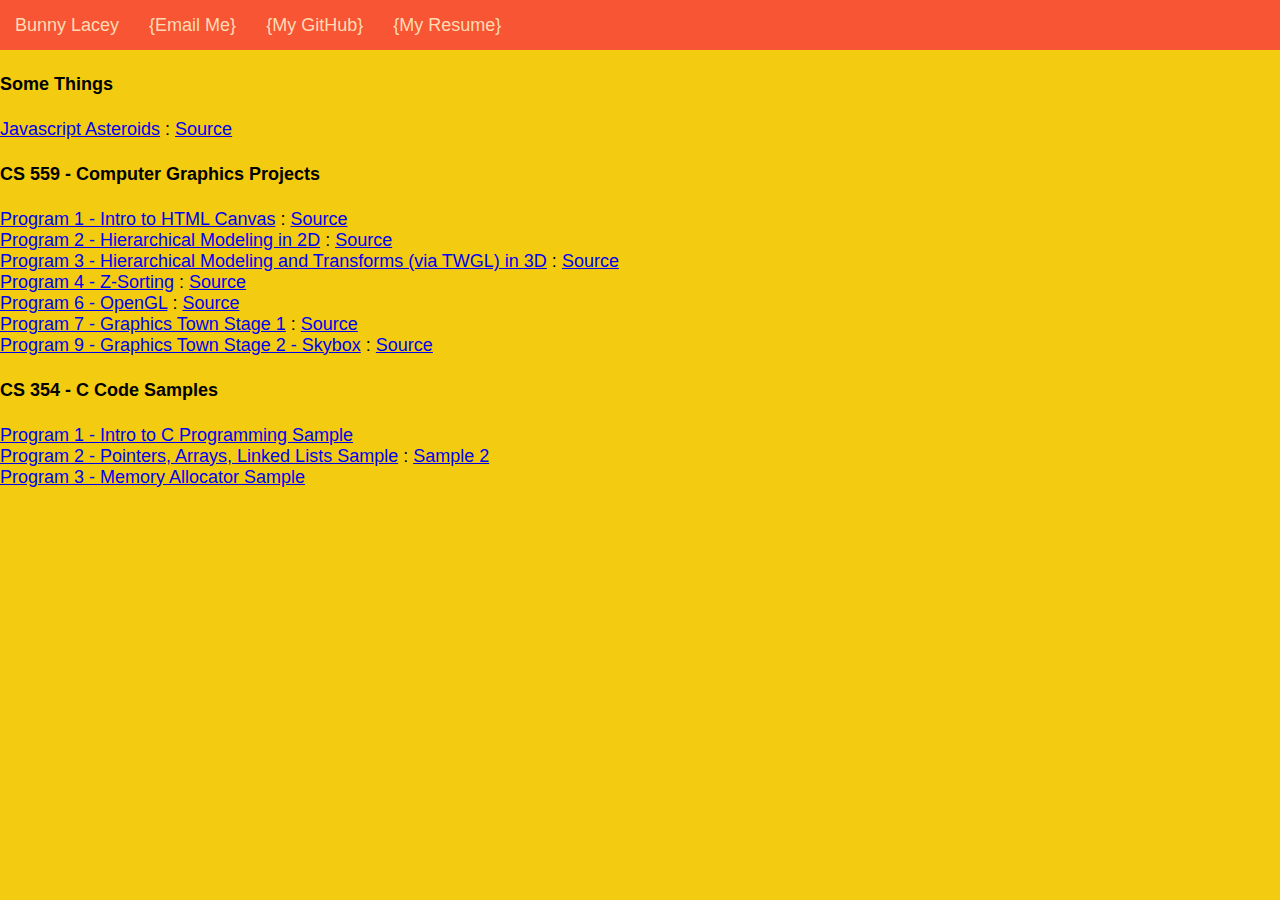
<file: index.html>
﻿<!DOCTYPE html>
<html>
<head>
    <meta name="description" content="Bunny Lacey - code samples and other things">
    <meta charset="utf-8">
    <title>Bunny Lacey - code samples and other things</title>
    <link rel="stylesheet" type="text/css" href="incl/style.css" />
</head>
<body>
    <div class="top-nav">
        <a class="top-nav__link" href="https://bunnylacey.github.io/burrow/">Bunny Lacey</a>
        <a class="top-nav__link" href="mailto:crimsonslace@gmail.com">{Email Me}</a>
        <a class="top-nav__link" href="https://github.com/bunnylacey/">{My GitHub}</a>
        <a class="top-nav__link" href="https://docs.google.com/document/d/1F6-MUZEf8hYnTIGwIF4bVqJafkFu5n3dPKNGRecVTVo/edit?usp=sharing">{My Resume}</a>
    </div>
		<h4>Some Things</h4>
		<a href="Asteroids/">Javascript Asteroids</a> : <a href="https://github.com/bunnylacey/burrow/tree/master/Asteroids">Source</a><br />
        <h4>CS 559 - Computer Graphics Projects</h4>
        <a href="CS 559 - Computer Graphics/Program 1/">Program 1 - Intro to HTML Canvas</a> : <a href="https://github.com/bunnylacey/burrow/blob/master/CS%20559%20-%20Computer%20Graphics/Program%201/index.html">Source</a><br />
        <a href="CS 559 - Computer Graphics/Program 2/">Program 2 - Hierarchical Modeling in 2D</a> : <a href="https://github.com/bunnylacey/burrow/blob/master/CS%20559%20-%20Computer%20Graphics/Program%202/index.html">Source</a><br />
        <a href="CS 559 - Computer Graphics/Program 3/">Program 3 - Hierarchical Modeling and Transforms (via TWGL) in 3D</a> : <a href="https://github.com/bunnylacey/burrow/blob/master/CS%20559%20-%20Computer%20Graphics/Program%203/index.html">Source</a><br />
        <a href="CS 559 - Computer Graphics/Program 4/">Program 4 - Z-Sorting</a> : <a href="https://github.com/bunnylacey/burrow/blob/master/CS%20559%20-%20Computer%20Graphics/Program%204/index.html">Source</a><br />
        <a href="CS 559 - Computer Graphics/Program 6/">Program 6 - OpenGL</a> : <a href="https://github.com/bunnylacey/burrow/blob/master/CS%20559%20-%20Computer%20Graphics/Program%206/index.html">Source</a><br />
        <a href="CS 559 - Computer Graphics/Program 7/">Program 7 - Graphics Town Stage 1</a> : <a href="https://github.com/bunnylacey/burrow/blob/master/CS%20559%20-%20Computer%20Graphics/Program%207/index.html">Source</a><br />
        <a href="CS 559 - Computer Graphics/Program 9/">Program 9 - Graphics Town Stage 2 - Skybox</a> : <a href="https://github.com/bunnylacey/burrow/blob/master/CS%20559%20-%20Computer%20Graphics/Program%209/index.html">Source</a><br />
        <h4>CS 354 - C Code Samples</h4>
        <a href="https://github.com/bunnylacey/burrow/blob/master/CS%20354%20-%20C%20Code%20Samples/p1%20-%20C%20intro%20program/decode.c">Program 1 - Intro to C Programming Sample</a><br />
        <a href="https://github.com/bunnylacey/burrow/blob/master/CS%20354%20-%20C%20Code%20Samples/p2%20-%20C%20pointers/generate_magic.c">Program 2 - Pointers, Arrays, Linked Lists Sample</a> : <a href="https://github.com/bunnylacey/burrow/blob/master/CS%20354%20-%20C%20Code%20Samples/p2%20-%20C%20pointers/verify_magic.c">Sample 2</a><br />
        <a href="https://github.com/bunnylacey/burrow/blob/master/CS%20354%20-%20C%20Code%20Samples/p3%20-%20C%20memory%20allocator/mem.c">Program 3 - Memory Allocator Sample</a><br />

</body>
</html>
</file>
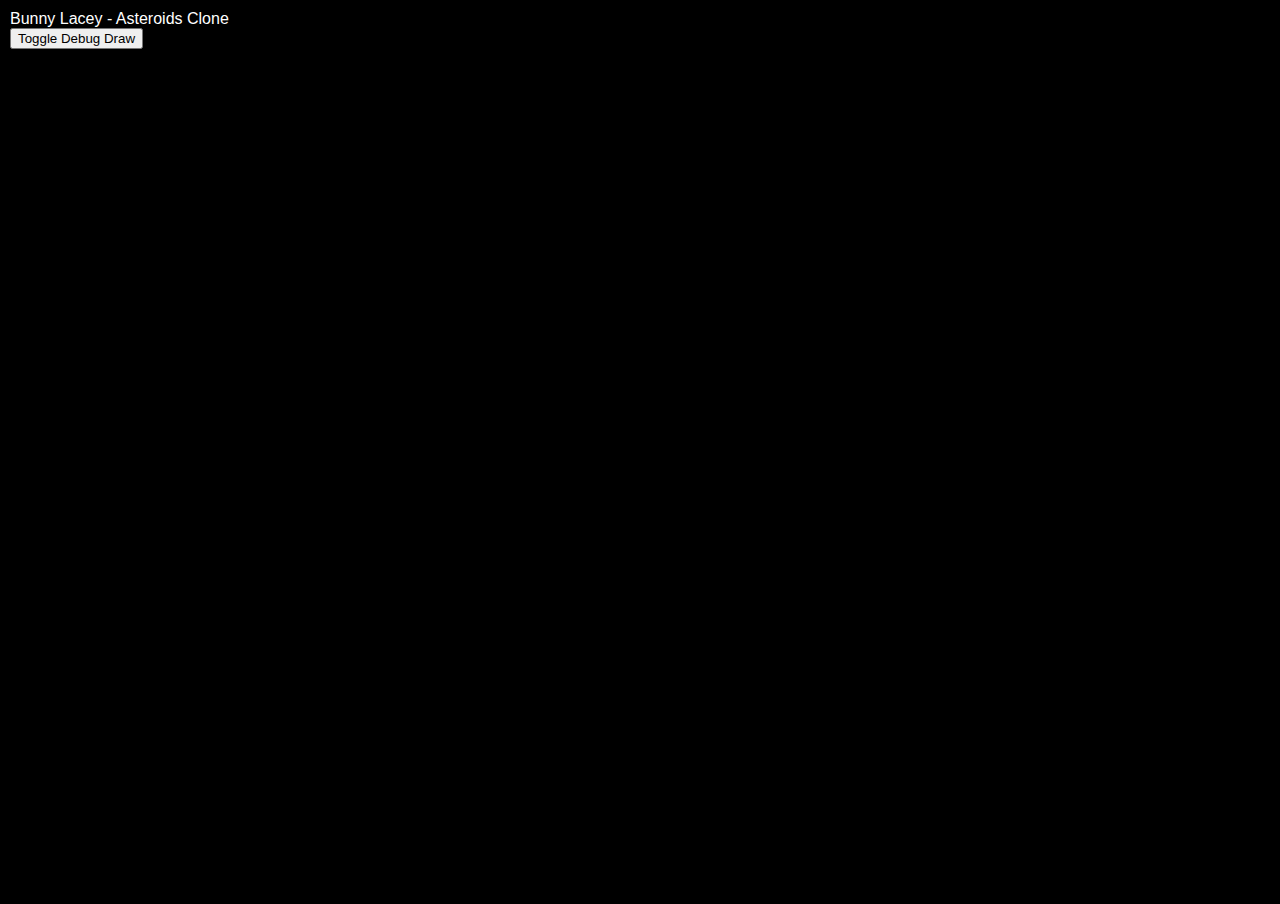
<file: Asteroids/index.html>
﻿<!DOCTYPE html>
<html>
<head>
    <meta name="description" content="Blacey - Cloneroids">
    <meta charset="utf-8">
    <title>Blacey - Cloneroids</title>
    
    <link rel="stylesheet" type="text/css" href="incl/style.css" />
	
	<script type="text/javascript" src="scripts/bunnymath.js"></script>
	<script type="text/javascript" src="scripts/gameobject.js"></script>
	<script type="text/javascript" src="scripts/bullet.js"></script>
	<script type="text/javascript" src="scripts/asteroid.js"></script>
	<script type="text/javascript" src="scripts/gamesession.js"></script>
	<script type="text/javascript" src="scripts/playercontroller.js"></script>
	<script type="text/javascript" src="scripts/ship.js"></script>
    
	<script type="text/javascript" src="https://twgljs.org/dist/4.x/twgl.min.js"></script>
</head>
<body>
    <div id="canvasContainer">
        <canvas id="myCanvas"></canvas>
    </div>
    <div id="textOverlay">
        Bunny Lacey - Asteroids Clone<br/>
		<button id="debugDrawBtn" onclick="toggleDebugDraw()">Toggle Debug Draw</button>
    </div>
    <div id="FPSContainer"></div>

    <script type="text/javascript">
		
		var gameSession;
		var playerController;
		var ship;
		var asteroids;
		var bullets;
		var bulletLifetime = 60.0;
		
		var debugDraw = false;

        const canvas = document.getElementById('myCanvas');
        canvas.width = window.innerWidth;
        canvas.height = window.innerHeight;
        const context = canvas.getContext('2d');

        // twgl linear algebra helper
        var m4 = twgl.m4;

        function init() {
			gameSession = new GameSession();
			
			asteroids = new Array(100).fill(undefined);
			for(var i = 0; i < 100; i++) {
				asteroids[i] = new Asteroid(canvas);
			}
			
			bullets = new Array(100).fill(undefined);
			for(var i = 0; i < 100; i++) {
				bullets[i] = new Bullet(canvas);
			}
			
			ship = new Ship(canvas);
			ship.visible = true;
			ship.location.x = canvas.width / 2.0;
			ship.location.y = canvas.height / 2.0;
			
			spawnAsteroid();
			spawnAsteroid();
			spawnAsteroid();
			spawnAsteroid();
			spawnAsteroid();
			spawnAsteroid();
			
			playerController = new PlayerController(ship);
			playerController.Activate();
			
            window.requestAnimationFrame(update);
        };

        // update function
        function update() {
			gameSession.update();
			if(!document.hasFocus())
			{
				window.requestAnimationFrame(update);
				return;
			}
			
			context.clearRect(0, 0, canvas.width, canvas.height);
			
			if(ship.visible)
			{
				ship.tick(gameSession.delta);
				ship.draw(this.debugDraw);
				
				if(playerController.shooting && playerController.cooldown <= 0.0) {
					spawnBullet(ship);
					playerController.cooldown = 14.0;
				} else {
					playerController.cooldown -= gameSession.delta;
				}
			}
			
			for(var i = 0; i < bullets.length; i++)
			{
				if(bullets[i].visible) {
					bullets[i].tick(gameSession.delta);
					bullets[i].draw(this.debugDraw);
				} else {
					continue;
				}
			}
			
			for(var i = 0; i < asteroids.length; i++)
			{
				if(asteroids[i].visible)
				{
					asteroids[i].tick(gameSession.delta);
					asteroids[i].draw(this.debugDraw);
				} else {
					continue;
				}
			}
			
			// do simple collision
			if(ship.visible)
			{
				for(var i = 0; i < asteroids.length; i++)
				{
					if(asteroids[i].visible)
					{
						// test bullets vs asteroids
						for(var k = 0; k < bullets.length; k++)
						{
							if(bullets[k].visible) {
								if(Rect.isOverlapping(Rect.getTranslation(bullets[k].boundingBox, bullets[k].location), Rect.getTranslation(asteroids[i].boundingBox, asteroids[i].location)))
								{
									if(bulletAsteroidComplexCollision(bullets[k], asteroids[i]))
									{
										if(this.debugDraw)
											traceComplexCollision(bullets[k], asteroids[i]);
									} else {
										if(this.debugDraw)
											traceSimpleCollision(bullets[k], asteroids[i]);
									}
								}
							} else {
								continue;
							}
						}
						
						// test asteroids vs ship
						if(Rect.isOverlapping(Rect.getTranslation(ship.boundingBox, ship.location), Rect.getTranslation(asteroids[i].boundingBox, asteroids[i].location)))
						{
							// it's a hit
							if(this.debugDraw)
								traceSimpleCollision(ship, asteroids[i]);
						}
					} else {
						continue;
					}
				}
			}
			
            window.requestAnimationFrame(update);
        };
		
		function spawnAsteroid() {
			for(var i = 0; i < asteroids.length; i++)
			{
				if(!asteroids[i].visible)
				{
					asteroids[i].visible = true;
					var arand = Math.random() * 2.0 * Math.PI;
					
					asteroids[i].location.x = Math.random() * canvas.width;
					asteroids[i].location.y = Math.random() * canvas.height;
					
					asteroids[i].velocity.x = Math.sin(arand);
					asteroids[i].velocity.y = Math.cos(arand);
					
					asteroids[i].angularVelocity = Math.random() * 0.02 - 0.01;
					return;
				}
			}
		}
		
		function spawnBullet(gameobject) {
			for(var i = 0; i < bullets.length; i++)
			{
				if(!bullets[i].visible)
				{
					bullets[i].visible = true;
					
					bullets[i].location.x = gameobject.location.x;
					bullets[i].location.y = gameobject.location.y;
					
					bullets[i].velocity.x = gameobject.orientation.x * 10.0 + gameobject.velocity.x;
					bullets[i].velocity.y = gameobject.orientation.y * 10.0 + gameobject.velocity.y;
					
					bullets[i].lifetime = this.bulletLifetime;
					return;
				}
			}
		}

        /*
                UTILITIES
        */
		
		function bulletAsteroidComplexCollision(bullet, asteroid) {
			for(var i = 0; i < asteroid.vertices.length; i++)
			{
				// make triangle with i, k, and asteroid center
				var k = (i + 1) % (asteroid.vertices.length);
				
				var E = Matrix4.transformPoint(Matrix4.getRotationMatrix(asteroid.rotation), asteroid.vertices[i]);
				E.x += asteroid.location.x;
				E.y += asteroid.location.y;
				
				var L = Matrix4.transformPoint(Matrix4.getRotationMatrix(asteroid.rotation), asteroid.vertices[k]);
				L.x += asteroid.location.x;
				L.y += asteroid.location.y;
				
				var r2 = bullet.radius * bullet.radius;
				
				// Test 1: an asteroid vertex is in the bullet
				var c1x = E.x - bullet.location.x;
				var c1y = E.y - bullet.location.y;
				if(c1x * c1x + c1y * c1y <= r2)
					return true;
					
				var c2x = L.x - bullet.location.x;
				var c2y = L.y - bullet.location.y;
				if(c2x * c2x + c2y * c2y <= r2)
					return true;
				
				// we only need to test the center point of the asteroid once
				if(i == 0)
				{
					var c3x = asteroid.location.x - bullet.location.x;
					var c3y = asteroid.location.y - bullet.location.y;
					if(c3x * c3x + c3y * c3y <= r2)
						return true;
				}
				
				// Test 2: bullet center is inside an asteroid triangle
				var t2cond1 = Vector2D.sign(bullet.location, E, L);
				var t2cond2 = Vector2D.sign(bullet.location, L, asteroid.location);
				var t2cond3 = Vector2D.sign(bullet.location, asteroid.location, E);
				var has_neg = (t2cond1 < 0) || (t2cond2 < 0) || (t2cond3 < 0);
				var has_pos = (t2cond1 > 0) || (t2cond2 > 0) || (t2cond3 > 0);
				if(!(has_neg && has_pos))
					return true;
				
				// Test 3: bullet is intersecting an asteroid triangle edge
				// first edge
				var t3_c1x = bullet.location.x - E.x;
				var t3_c1y = bullet.location.y - E.y;
				var t3_e1x = L.x - E.x;
				var t3_e1y = L.y - E.y;
				var t3_k1 = t3_c1x * t3_e1x + t3_c1y * t3_e1y;
				
				if(t3_k1 > 0)
				{
					var t3_len1 = Math.sqrt(t3_e1x * t3_e1x + t3_e1y * t3_e1y);
					t3_k1 = t3_k1/t3_len1;
					if(t3_k1 < t3_len1)
					{
						if(t3_c1x * t3_c1x + t3_c1y * t3_c1y - t3_k1 * t3_k1 <= r2)
							return true;
					}
				}
				
				// second edge
				var t3_c2x = bullet.location.x - L.x;
				var t3_c2y = bullet.location.y - L.y;
				var t3_e2x = asteroid.location.x - L.x;
				var t3_e2y = asteroid.location.y - L.y;
				var t3_k2 = t3_c2x * t3_e2x + t3_c2y * t3_e2y;
				
				if(t3_k2 > 0)
				{
					var t3_len2 = Math.sqrt(t3_e2x * t3_e2x + t3_e2y * t3_e2y);
					t3_k2 = t3_k2/t3_len2;
					if(t3_k2 < t3_len2)
					{
						if(t3_c2x * t3_c2x + t3_c2y * t3_c2y - t3_k2 * t3_k2 <= r2)
							return true;
					}
				}
				
				// third edge
				var t3_c3x = bullet.location.x - asteroid.location.x;
				var t3_c3y = bullet.location.y - asteroid.location.y;
				var t3_e3x = E.x - asteroid.location.x;
				var t3_e3y = E.y - asteroid.location.y;
				var t3_k3 = t3_c3x * t3_e3x + t3_c3y * t3_e3y;
				
				if(t3_k3 > 0)
				{
					var t3_len3 = Math.sqrt(t3_e3x * t3_e3x + t3_e3y * t3_e3y);
					t3_k3 = t3_k3/t3_len3;
					if(t3_k3 < t3_len3)
					{
						if(t3_c3x * t3_c3x + t3_c3y * t3_c3y - t3_k3 * t3_k3 <= r2)
							return true;
					}
				}
			}
			return false;
		};
		
		function traceSimpleCollision(go1, go2) {
			context.beginPath();
			context.strokeStyle = "#FFFF00";
			context.lineWidth = 3;
			context.moveTo(go1.location.x, go1.location.y);
			context.lineTo(go2.location.x, go2.location.y);
			context.stroke();
		};
		
		function traceComplexCollision(go1, go2) {
			context.beginPath();
			context.strokeStyle = "#FF0000";
			context.lineWidth = 3;
			context.moveTo(go1.location.x, go1.location.y);
			context.lineTo(go2.location.x, go2.location.y);
			context.stroke();
		};

        // returns screen coordinates of DOM element
        function cumulativeOffset(element) {
            var top = 0, left = 0;
            do {
                top += element.offsetTop || 0;
                left += element.offsetLeft || 0;
                element = element.offsetParent;
            } while (element);

            return {
                top: top,
                left: left
            };
        };

        /*
                EVENT HANDLERS
        */

        // event for window resizing
        function myResize() {
            canvas.width = window.innerWidth;
            canvas.height = window.innerHeight;
        };
		
		function toggleDebugDraw() {
			this.debugDraw = !this.debugDraw;
			document.getElementById('debugDrawBtn').blur();
		};

        window.onload = this.init;
        window.onresize = this.myResize;
    </script>
</body>
</html>
</file>
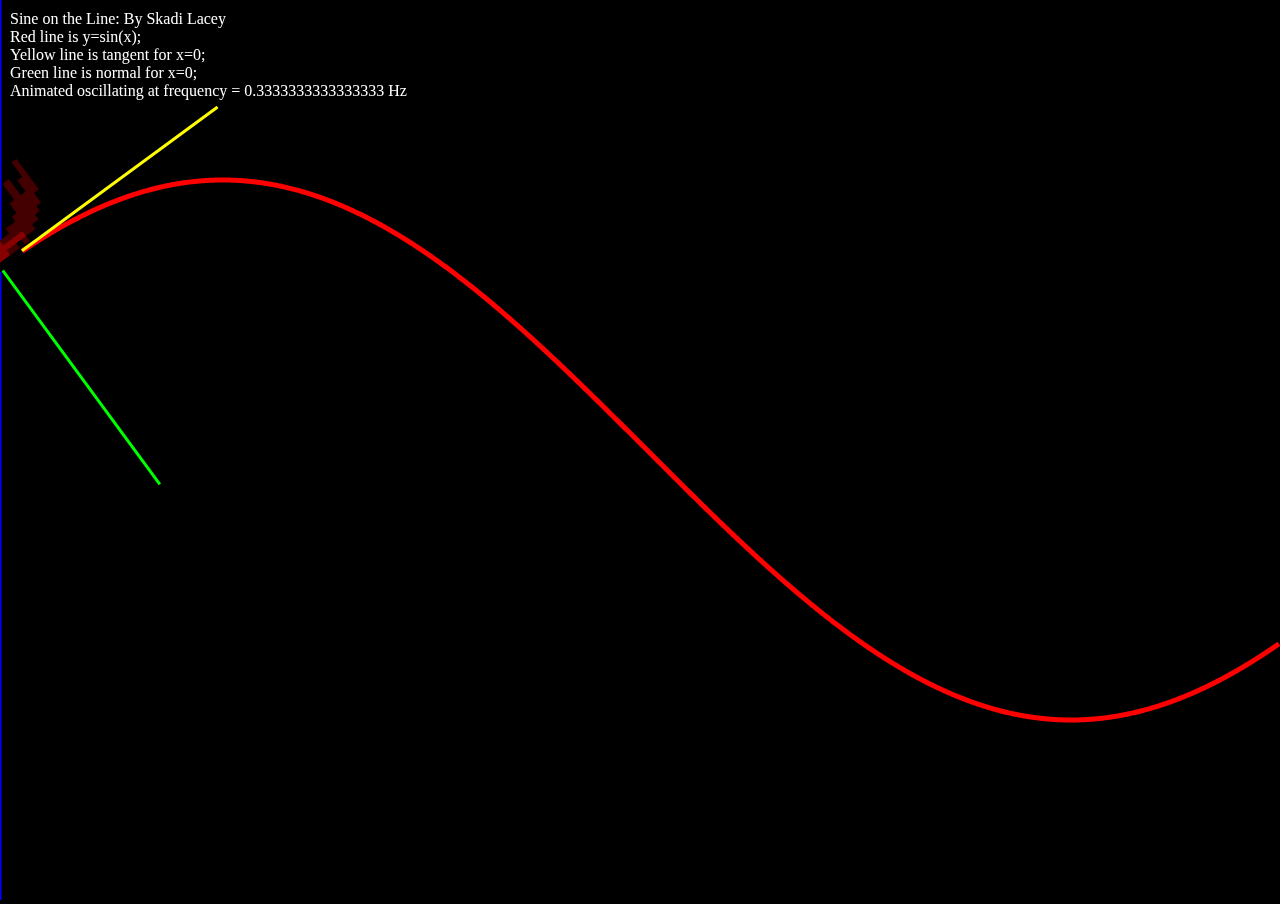
<file: CS 559 - Computer Graphics/Program 1/index.html>
﻿<!DOCTYPE html>
<html>
<head>
    <meta name="description" content="Lacey - Programming Assignment 1">
    <meta charset="utf-8">
    <title>Lacey - Programming Assignment 1</title>
    <style>
        html, body {
            width: 100%;
            height: 100%;
            margin: 0px;
            padding: 0px;
            overflow:hidden;
        }
    </style>
</head>
<body style="background-color:rgb(0,0,0)">
    <div style="position:absolute; left:0px; top:0px;">
    <canvas id="myCanvas" width="400" height="400"></canvas>
    </div>
    <div id="display" style="position:absolute; z-index:1; left:10px; top:10px">

    </div>
    <img id="sonic" src="sonic.gif" style="position:absolute; z-index:1; left:50px; top:200px" />
</body>
<script>
    "use strict"
    var canvas;
    var context;
    var scale = 200;
    var wavelength = Math.PI * 2;
    var interval = 3000;  //Frequency: 0.5 HZ = 2000; 1 HZ = 1000; 2 HZ = 500;

    var mouseX = 0;
    var mouseY = 0;

	function init() {
        canvas = document.getElementById('myCanvas');
        canvas.width = window.innerWidth;
        canvas.height = window.innerHeight;
        scale = canvas.height * 0.5 * 0.6;
        this.updateDisplay();
		context = canvas.getContext('2d');
        setTimeout(this.onUpdate, 16);
    };
    function updateDisplay() {
        document.getElementById("display").innerHTML = '<font color="#FFFFFF">Sine on the Line: By Skadi Lacey<br />Red line is y=sin(x);<br />Yellow line is tangent for x=' + mouseX + ';<br />Green line is normal for x=' + mouseX + ';<br />Animated oscillating at frequency = ' + (1000 / interval) + ' Hz</font>';
    };
    function onUpdate() {
        context.clearRect(0, 0, canvas.width, canvas.height);
        context.beginPath();

        var d = new Date();
        var tempTime = d.getMilliseconds() + d.getSeconds() * 1000;
        var i = 0;
        var tempX = i;
        var tempOffset = 0;
        var angle = 0;
        var tempY = 0;
        var tanX = 0;
        var tanY = 0;
        var tanAngle = 0;
        var normX = 0;
        var normY = 0;
        var normAngle = 0;
        context.beginPath();
        context.strokeStyle = "#FF0000";
        context.lineWidth = 5;

        for (i = 0; i < canvas.width; i++)
        {
            tempX = i;
            tempOffset = (2 * Math.PI) * ((i % (wavelength * scale)) / (wavelength * scale));
            angle = ((tempTime % interval) / interval * 2 * Math.PI) + tempOffset;
            tempY = (canvas.height / 2) + Math.sin(angle) * scale;
            if (i == 0) {
                context.moveTo(tempX, tempY);
            } else {
                context.lineTo(tempX, tempY);
            };
        };
        context.stroke();

        //tangent
        i = mouseX;
        tempX = i;
        tempOffset = (2 * Math.PI) * ((i % (wavelength * scale)) / (wavelength * scale));
        angle = ((tempTime % interval) / interval * 2 * Math.PI) + tempOffset;
        tempY = (canvas.height / 2) + Math.sin(angle) * scale;
        tanX = 1;
        tanY = Math.cos(angle);
        tanAngle = Math.atan2(tanY, tanX);
        context.beginPath();
        context.strokeStyle = "#FFFF00";
        context.lineWidth = 3;
        context.moveTo(tempX - Math.cos(tanAngle) * scale, tempY - Math.sin(tanAngle) * scale);
        context.lineTo(tempX + Math.cos(tanAngle) * scale, tempY + Math.sin(tanAngle) * scale);
        context.stroke();

        //normal
        normX = -tanY;
        normY = 1;
        normAngle = Math.atan2(normY, normX);
        context.beginPath();
        context.strokeStyle = "#00FF00";
        context.lineWidth = 3;
        context.moveTo(tempX - Math.cos(normAngle) * scale, tempY - Math.sin(normAngle) * scale);
        context.lineTo(tempX + Math.cos(normAngle) * scale, tempY + Math.sin(normAngle) * scale);
        context.stroke();

        //update sonic
        document.getElementById("sonic").style.transformOrigin = "0% 0%";
        document.getElementById("sonic").style.transform = "rotate(" + tanAngle * (180 / Math.PI) + "deg)";
        document.getElementById("sonic").style.left = tempX - (Math.cos(tanAngle) * 129 - Math.sin(tanAngle) * 234) + "px";
        document.getElementById("sonic").style.top = tempY - (Math.sin(tanAngle) * 129 + Math.cos(tanAngle) * 234) + "px";
        
        //xbar
        context.beginPath();
        context.strokeStyle = "#0000FF";
        context.lineWidth = 3;
        context.moveTo(mouseX, 0);
        context.lineTo(mouseX, canvas.height);
        context.stroke();
        setTimeout(this.onUpdate, 16);
    };
    function myResize() {
        canvas.width = window.innerWidth;
        canvas.height = window.innerHeight;
        scale = canvas.height * 0.5 * 0.6;
        this.updateDisplay();
    };
    function myMouse(e) {
        mouseX = e.clientX;
        mouseY = e.clientY;
        this.updateDisplay();
    };
    window.onload = this.init;
    window.onresize = this.myResize;
    window.onmousemove = this.myMouse;
</script>
</html>
</file>
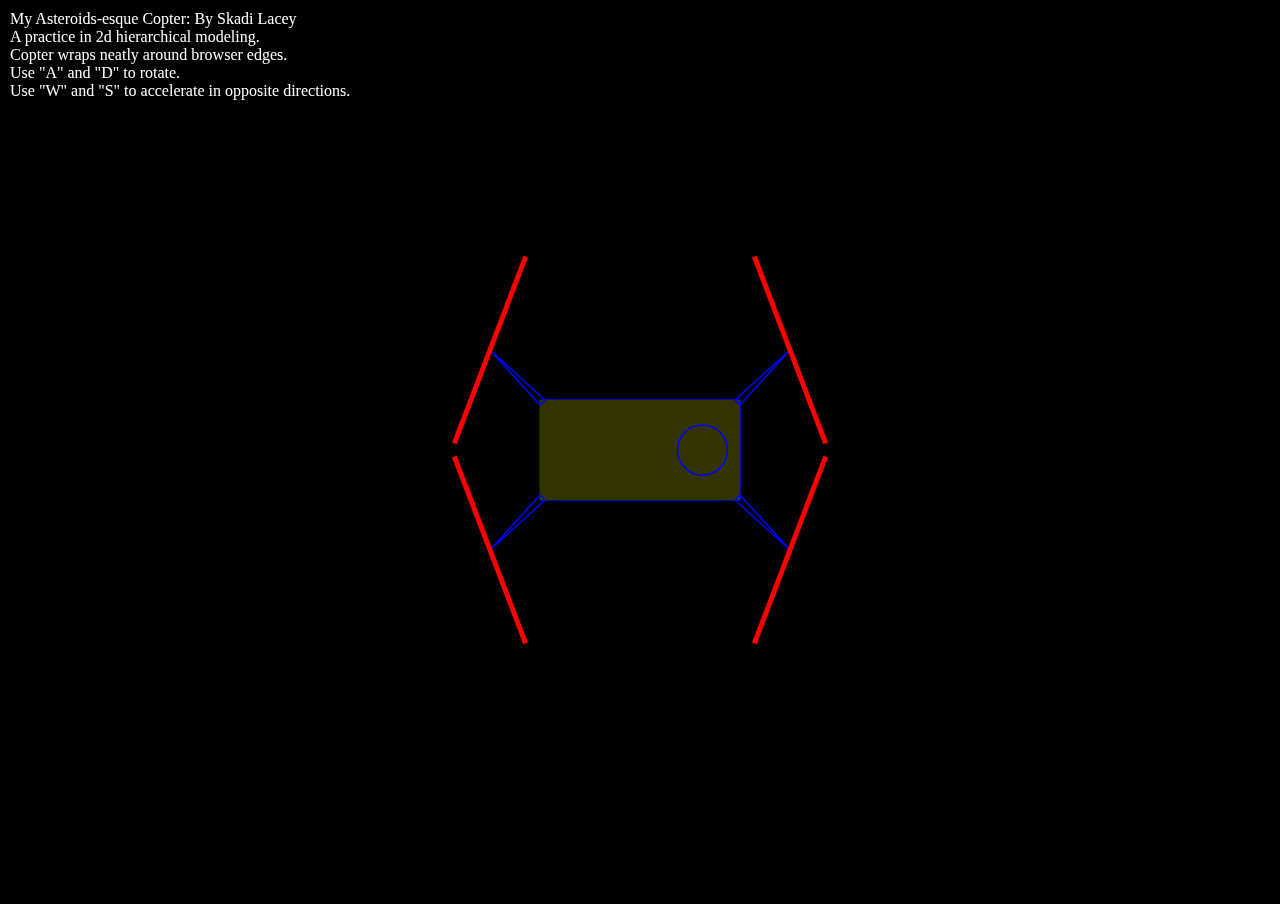
<file: CS 559 - Computer Graphics/Program 2/index.html>
﻿<!DOCTYPE html>
<html>
<head>
    <meta name="description" content="Lacey - Programming Assignment 2">
    <meta charset="utf-8">
    <title>Lacey - Programming Assignment 2</title>
    <style>
        html, body {
            width: 100%;
            height: 100%;
            margin: 0px;
            padding: 0px;
            overflow:hidden;
        }
    </style>
</head>
<body style="background-color:rgb(0,0,0)">
    <div style="position:absolute; left:0px; top:0px;">
    <canvas id="myCanvas" width="400" height="400"></canvas>
    </div>
    <div id="display" style="position:absolute; z-index:1; left:10px; top:10px">

    </div>
</body>
<script>
    "use strict"
    // frames per second, or time between updates, local time info
    var updateTime = 1000 / 60; // 60fps
    var d = new Date();
    var tempTime = d.getMilliseconds() + d.getSeconds() * 1000;

    // the canvas and it's context
    var canvas;
    var context;

    // mouse position data
    var mouseX = 0;
    var mouseY = 0;

    // keyboard input status
    var right = false;
    var left = false;
    var up = false;
    var down = false;

    // copter vars
    var cop_x = 0;
    var cop_y = 0;
    var cop_vel = 0;
    var cop_vel_max = 20; // max velocity in either direction
    var cop_rot = 0;
    var cop_rot_speed = 0.1; // speed of copter rotation
    var cop_blade_spin = 500; // time interval for blade spin

    // initialize our varaibles and start update function
	function init() {
        canvas = document.getElementById('myCanvas');
        canvas.width = window.innerWidth;
        canvas.height = window.innerHeight;
        cop_x = canvas.width / 2;
        cop_y = canvas.height / 2;
        this.updateDisplay();
		context = canvas.getContext('2d');
        setTimeout(this.onUpdate, updateTime);
    };

    // updates text display
    function updateDisplay() {
        document.getElementById("display").innerHTML = '<font color="#FFFFFF">My Asteroids-esque Copter: By Skadi Lacey<br />A practice in 2d hierarchical modeling.<br />Copter wraps neatly around browser edges.<br />Use "A" and "D" to rotate.<br />Use "W" and "S" to accelerate in opposite directions.</font>';
    };

    // update function
    function onUpdate() {
        context.clearRect(0, 0, canvas.width, canvas.height);

        // update local time values
        d = new Date();
        tempTime = d.getMilliseconds() + d.getSeconds() * 1000;
        var interval = 500;  //Frequency: 0.5 HZ = 2000; 1 HZ = 1000; 2 HZ = 500;

        // reduce velocity over time
        cop_vel -= 0.1 * (cop_vel > 0);
        cop_vel += 0.1 * (cop_vel < 0);
        if (cop_vel < 0.1 && cop_vel > -0.1)
            cop_vel = 0.0;

        // update values based on user input
        if (right) {
            cop_rot += cop_rot_speed;
        };
        if (left) {
            cop_rot -= cop_rot_speed;
        };
        if (up) {
            cop_vel += 0.3;
            if (cop_vel > cop_vel_max)
                cop_vel = cop_vel_max;
        };
        if (down) {
            cop_vel -= 0.3;
            if (cop_vel < -cop_vel_max)
                cop_vel = -cop_vel_max;
        };

        // update copter position
        cop_x += Math.cos(cop_rot) * cop_vel;
        cop_y += Math.sin(cop_rot) * cop_vel;

        // wrap around bounds
        if (cop_x > canvas.width)
            cop_x = cop_x % canvas.width;
        if (cop_x < 0)
            cop_x = canvas.width + cop_x;
        if (cop_y < 0)
            cop_y = canvas.height + cop_y;
        if (cop_y > canvas.height)
            cop_y = cop_y % canvas.height;

        // draw copters with wrap around
        // could add additional logic that checks main position bounds with canvas bounds to not have to draw all every update
        drawCopter(cop_x - canvas.width, cop_y - canvas.height, cop_rot);
        drawCopter(cop_x - canvas.width, cop_y, cop_rot);
        drawCopter(cop_x - canvas.width, cop_y + canvas.height, cop_rot);

        drawCopter(cop_x, cop_y - canvas.height, cop_rot);
        drawCopter(cop_x, cop_y, cop_rot);  //main copter
        drawCopter(cop_x, cop_y + canvas.height, cop_rot);

        drawCopter(cop_x + canvas.width, cop_y - canvas.height, cop_rot);
        drawCopter(cop_x + canvas.width, cop_y, cop_rot);
        drawCopter(cop_x + canvas.width, cop_y + canvas.height, cop_rot);
        
        // set next frame update
        setTimeout(this.onUpdate, updateTime);
    };
    function drawCopter(x, y, rot) {
        context.save();
        context.transform(0.5, 0, 0, 0.5, x, y);
        context.rotate(rot);
        context.beginPath();
        context.strokeStyle = "#0000FF";
        context.lineWidth = 3;
        context.moveTo(-200, -100);
        context.lineTo(200, -100);
        context.lineTo(200, 100);
        context.lineTo(-200, 100);
        context.lineTo(-200, -100);


        context.stroke();
        context.fillStyle = "#333300";
        context.fill();

        // circle
        context.beginPath();
        context.arc(125, 0, 50, 0, 2 * Math.PI);
        context.stroke();

        // arms to blades
        // 1
        context.beginPath();
        context.moveTo(-200, -90);
        context.lineTo(-300, -200);
        context.lineTo(-190, -100);
        context.lineTo(-200, -90);
        context.stroke();

        // 2
        context.beginPath();
        context.moveTo(-200, 90);
        context.lineTo(-300, 200);
        context.lineTo(-190, 100);
        context.lineTo(-200, 90);
        context.stroke();

        // 3
        context.beginPath();
        context.moveTo(200, -90);
        context.lineTo(300, -200);
        context.lineTo(190, -100);
        context.lineTo(200, -90);
        context.stroke();

        // 4
        context.beginPath();
        context.moveTo(200, 90);
        context.lineTo(300, 200);
        context.lineTo(190, 100);
        context.lineTo(200, 90);
        context.stroke();

        // rotor blade 1
        context.save();
        context.transform(1, 0, 0, 1, -300, -200);
        context.rotate(-((tempTime % cop_blade_spin) / cop_blade_spin * 2 * Math.PI));
        context.beginPath();
        context.strokeStyle = "#FF0000";
        context.lineWidth = 10;
        context.moveTo(-200, 0);
        context.lineTo(200, 0);
        context.stroke();
        context.restore();

        // rotor blade 2
        context.save();
        context.transform(1, 0, 0, 1, -300, 200);
        context.rotate(((tempTime % cop_blade_spin) / cop_blade_spin * 2 * Math.PI));
        context.beginPath();
        context.strokeStyle = "#FF0000";
        context.lineWidth = 10;
        context.moveTo(-200, 0);
        context.lineTo(200, 0);
        context.stroke();
        context.restore();

        // rotor blade 3
        context.save();
        context.transform(1, 0, 0, 1, 300, -200);
        context.rotate(((tempTime % cop_blade_spin) / cop_blade_spin * 2 * Math.PI));
        context.beginPath();
        context.strokeStyle = "#FF0000";
        context.lineWidth = 10;
        context.moveTo(-200, 0);
        context.lineTo(200, 0);
        context.stroke();
        context.restore();

        // rotor blade 4
        context.save();
        context.transform(1, 0, 0, 1, 300, 200);
        context.rotate(-((tempTime % cop_blade_spin) / cop_blade_spin * 2 * Math.PI));
        context.beginPath();
        context.strokeStyle = "#FF0000";
        context.lineWidth = 10;
        context.moveTo(-200, 0);
        context.lineTo(200, 0);
        context.stroke();
        context.restore();

        context.restore();
    };

    // event for window resizing
    function myResize() {
        canvas.width = window.innerWidth;
        canvas.height = window.innerHeight;
        this.updateDisplay();
    };

    // event for mouse moving
    function myMouse(e) {
        mouseX = e.clientX;
        mouseY = e.clientY;
        this.updateDisplay();
    };

    // event for keyboard key being pressed
    function myKeyDown(e) {
        if (e.keyCode == 68) {
            right = true;
        };
        if (e.keyCode == 65) {
            left = true;
        };
        if (e.keyCode == 87) {
            up = true;
        };
        if (e.keyCode == 83) {
            down = true;
        };
    };

    // event for keyboard key being released
    function myKeyUp(e) {
        if (e.keyCode == 68) {
            right = false;
        };
        if (e.keyCode == 65) {
            left = false;
        };
        if (e.keyCode == 87) {
            up = false;
        };
        if (e.keyCode == 83) {
            down = false;
        };
    };

    // set event listeners
    window.onload = this.init;
    window.onresize = this.myResize;
    window.onmousemove = this.myMouse;
    window.onkeydown = this.myKeyDown;
    window.onkeyup = this.myKeyUp;
</script>
</html>
</file>
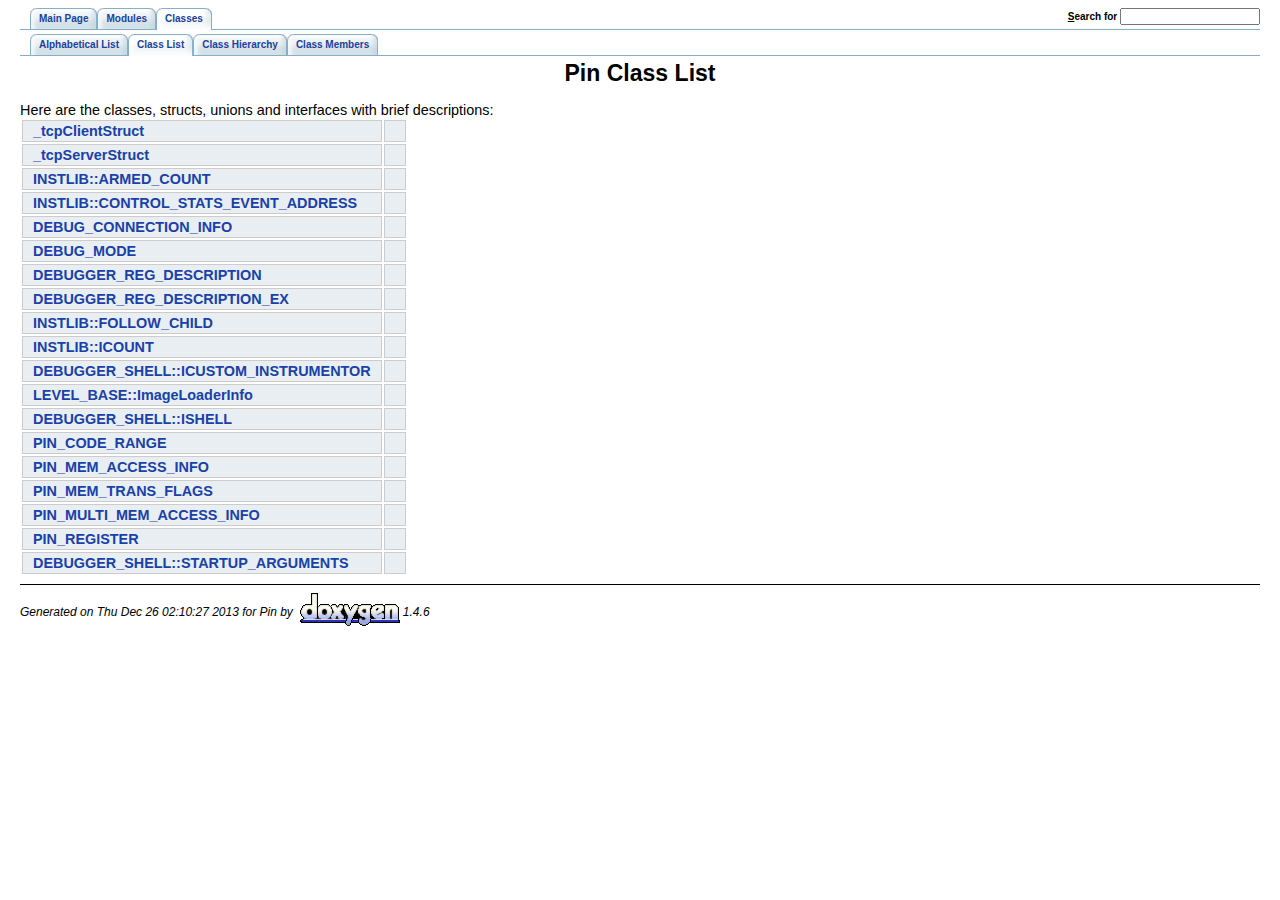
<file: CS 354 - C Code Samples/p4 - C cache manager/cachelab/part1/pin-fw/doc/html/annotated.html>
<!DOCTYPE HTML PUBLIC "-//W3C//DTD HTML 4.01 Transitional//EN">
<html><head><meta http-equiv="Content-Type" content="text/html;charset=iso-8859-1">
<title>Pin: Class List</title>
<link href="doxygen.css" rel="stylesheet" type="text/css">
<link href="tabs.css" rel="stylesheet" type="text/css">
</head><body>
<!-- Generated by Doxygen 1.4.6 -->
<div class="tabs">
  <ul>
    <li><a href="index.html"><span>Main&nbsp;Page</span></a></li>
    <li><a href="modules.html"><span>Modules</span></a></li>
    <li id="current"><a href="classes.html"><span>Classes</span></a></li>
    <li>
      <form action="search.php" method="get">
        <table cellspacing="0" cellpadding="0" border="0">
          <tr>
            <td><label>&nbsp;<u>S</u>earch&nbsp;for&nbsp;</label></td>
            <td><input type="text" name="query" value="" size="20" accesskey="s"/></td>
          </tr>
        </table>
      </form>
    </li>
  </ul></div>
<div class="tabs">
  <ul>
    <li><a href="classes.html"><span>Alphabetical&nbsp;List</span></a></li>
    <li id="current"><a href="annotated.html"><span>Class&nbsp;List</span></a></li>
    <li><a href="hierarchy.html"><span>Class&nbsp;Hierarchy</span></a></li>
    <li><a href="functions.html"><span>Class&nbsp;Members</span></a></li>
  </ul></div>
<h1>Pin Class List</h1>Here are the classes, structs, unions and interfaces with brief descriptions:<table>
  <tr><td class="indexkey"><a class="el" href="struct__tcpClientStruct.html">_tcpClientStruct</a></td><td class="indexvalue"></td></tr>
  <tr><td class="indexkey"><a class="el" href="struct__tcpServerStruct.html">_tcpServerStruct</a></td><td class="indexvalue"></td></tr>
  <tr><td class="indexkey"><a class="el" href="classINSTLIB_1_1ARMED__COUNT.html">INSTLIB::ARMED_COUNT</a></td><td class="indexvalue"></td></tr>
  <tr><td class="indexkey"><a class="el" href="classINSTLIB_1_1CONTROL__STATS__EVENT__ADDRESS.html">INSTLIB::CONTROL_STATS_EVENT_ADDRESS</a></td><td class="indexvalue"></td></tr>
  <tr><td class="indexkey"><a class="el" href="structDEBUG__CONNECTION__INFO.html">DEBUG_CONNECTION_INFO</a></td><td class="indexvalue"></td></tr>
  <tr><td class="indexkey"><a class="el" href="structDEBUG__MODE.html">DEBUG_MODE</a></td><td class="indexvalue"></td></tr>
  <tr><td class="indexkey"><a class="el" href="structDEBUGGER__REG__DESCRIPTION.html">DEBUGGER_REG_DESCRIPTION</a></td><td class="indexvalue"></td></tr>
  <tr><td class="indexkey"><a class="el" href="structDEBUGGER__REG__DESCRIPTION__EX.html">DEBUGGER_REG_DESCRIPTION_EX</a></td><td class="indexvalue"></td></tr>
  <tr><td class="indexkey"><a class="el" href="classINSTLIB_1_1FOLLOW__CHILD.html">INSTLIB::FOLLOW_CHILD</a></td><td class="indexvalue"></td></tr>
  <tr><td class="indexkey"><a class="el" href="classINSTLIB_1_1ICOUNT.html">INSTLIB::ICOUNT</a></td><td class="indexvalue"></td></tr>
  <tr><td class="indexkey"><a class="el" href="classDEBUGGER__SHELL_1_1ICUSTOM__INSTRUMENTOR.html">DEBUGGER_SHELL::ICUSTOM_INSTRUMENTOR</a></td><td class="indexvalue"></td></tr>
  <tr><td class="indexkey"><a class="el" href="structLEVEL__BASE_1_1ImageLoaderInfo.html">LEVEL_BASE::ImageLoaderInfo</a></td><td class="indexvalue"></td></tr>
  <tr><td class="indexkey"><a class="el" href="classDEBUGGER__SHELL_1_1ISHELL.html">DEBUGGER_SHELL::ISHELL</a></td><td class="indexvalue"></td></tr>
  <tr><td class="indexkey"><a class="el" href="structPIN__CODE__RANGE.html">PIN_CODE_RANGE</a></td><td class="indexvalue"></td></tr>
  <tr><td class="indexkey"><a class="el" href="structPIN__MEM__ACCESS__INFO.html">PIN_MEM_ACCESS_INFO</a></td><td class="indexvalue"></td></tr>
  <tr><td class="indexkey"><a class="el" href="unionPIN__MEM__TRANS__FLAGS.html">PIN_MEM_TRANS_FLAGS</a></td><td class="indexvalue"></td></tr>
  <tr><td class="indexkey"><a class="el" href="structPIN__MULTI__MEM__ACCESS__INFO.html">PIN_MULTI_MEM_ACCESS_INFO</a></td><td class="indexvalue"></td></tr>
  <tr><td class="indexkey"><a class="el" href="unionPIN__REGISTER.html">PIN_REGISTER</a></td><td class="indexvalue"></td></tr>
  <tr><td class="indexkey"><a class="el" href="structDEBUGGER__SHELL_1_1STARTUP__ARGUMENTS.html">DEBUGGER_SHELL::STARTUP_ARGUMENTS</a></td><td class="indexvalue"></td></tr>
</table>
<hr size="1"><address style="align: right;"><small>Generated on Thu Dec 26 02:10:27 2013 for Pin by&nbsp;
<a href="http://www.doxygen.org/index.html">
<img src="doxygen.png" alt="doxygen" align="middle" border="0"></a> 1.4.6 </small></address>
</body>
</html>
</file>
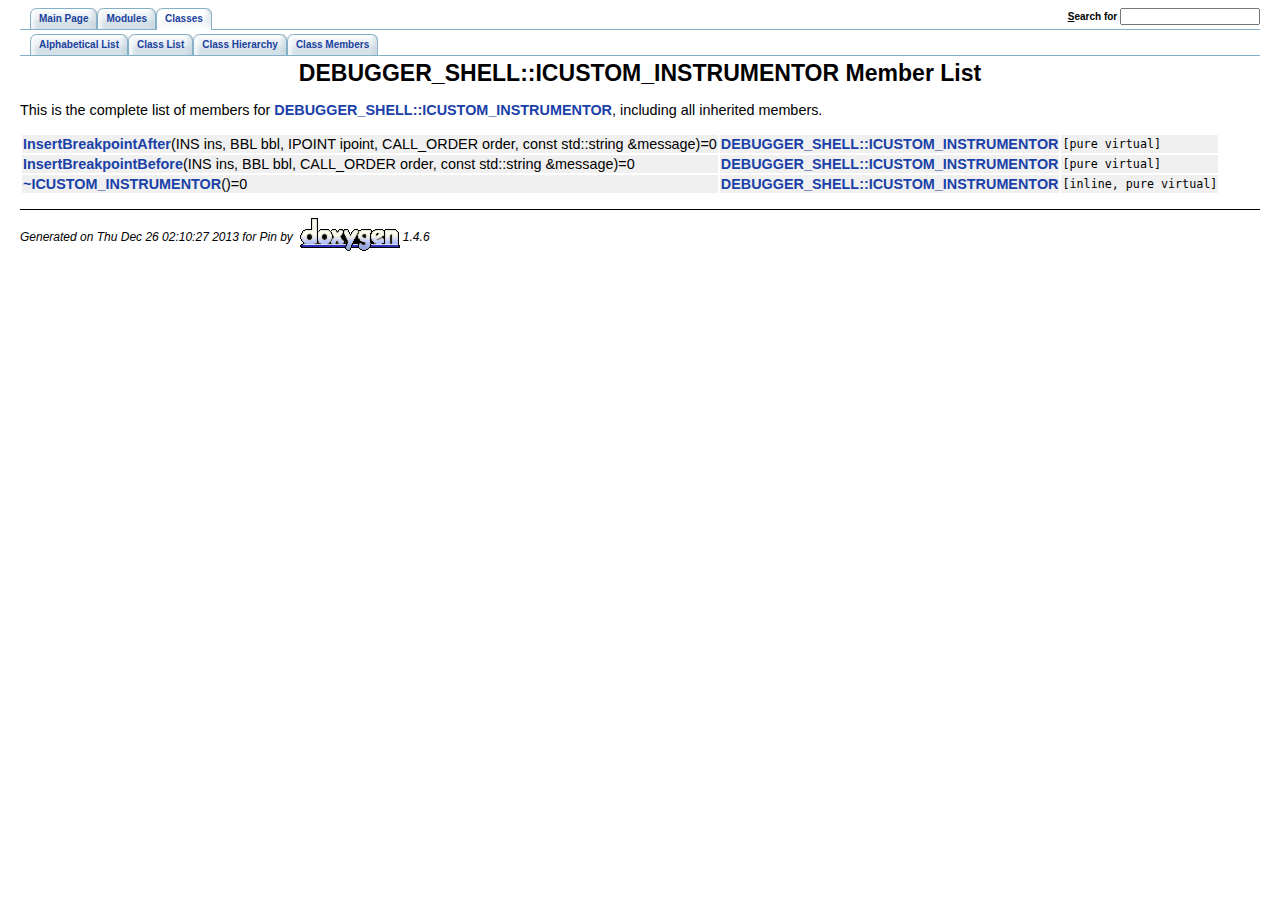
<file: CS 354 - C Code Samples/p4 - C cache manager/cachelab/part1/pin-fw/doc/html/classDEBUGGER__SHELL_1_1ICUSTOM__INSTRUMENTOR-members.html>
<!DOCTYPE HTML PUBLIC "-//W3C//DTD HTML 4.01 Transitional//EN">
<html><head><meta http-equiv="Content-Type" content="text/html;charset=iso-8859-1">
<title>Pin: Member List</title>
<link href="doxygen.css" rel="stylesheet" type="text/css">
<link href="tabs.css" rel="stylesheet" type="text/css">
</head><body>
<!-- Generated by Doxygen 1.4.6 -->
<div class="tabs">
  <ul>
    <li><a href="index.html"><span>Main&nbsp;Page</span></a></li>
    <li><a href="modules.html"><span>Modules</span></a></li>
    <li id="current"><a href="classes.html"><span>Classes</span></a></li>
    <li>
      <form action="search.php" method="get">
        <table cellspacing="0" cellpadding="0" border="0">
          <tr>
            <td><label>&nbsp;<u>S</u>earch&nbsp;for&nbsp;</label></td>
            <td><input type="text" name="query" value="" size="20" accesskey="s"/></td>
          </tr>
        </table>
      </form>
    </li>
  </ul></div>
<div class="tabs">
  <ul>
    <li><a href="classes.html"><span>Alphabetical&nbsp;List</span></a></li>
    <li><a href="annotated.html"><span>Class&nbsp;List</span></a></li>
    <li><a href="hierarchy.html"><span>Class&nbsp;Hierarchy</span></a></li>
    <li><a href="functions.html"><span>Class&nbsp;Members</span></a></li>
  </ul></div>
<h1>DEBUGGER_SHELL::ICUSTOM_INSTRUMENTOR Member List</h1>This is the complete list of members for <a class="el" href="classDEBUGGER__SHELL_1_1ICUSTOM__INSTRUMENTOR.html">DEBUGGER_SHELL::ICUSTOM_INSTRUMENTOR</a>, including all inherited members.<p><table>
  <tr class="memlist"><td><a class="el" href="classDEBUGGER__SHELL_1_1ICUSTOM__INSTRUMENTOR.html#b6ee36f9d6775a63fb219def821bfa3d">InsertBreakpointAfter</a>(INS ins, BBL bbl, IPOINT ipoint, CALL_ORDER order, const std::string &amp;message)=0</td><td><a class="el" href="classDEBUGGER__SHELL_1_1ICUSTOM__INSTRUMENTOR.html">DEBUGGER_SHELL::ICUSTOM_INSTRUMENTOR</a></td><td><code> [pure virtual]</code></td></tr>
  <tr class="memlist"><td><a class="el" href="classDEBUGGER__SHELL_1_1ICUSTOM__INSTRUMENTOR.html#653cbbcac7b70637ff29df2e36901f87">InsertBreakpointBefore</a>(INS ins, BBL bbl, CALL_ORDER order, const std::string &amp;message)=0</td><td><a class="el" href="classDEBUGGER__SHELL_1_1ICUSTOM__INSTRUMENTOR.html">DEBUGGER_SHELL::ICUSTOM_INSTRUMENTOR</a></td><td><code> [pure virtual]</code></td></tr>
  <tr class="memlist"><td><a class="el" href="classDEBUGGER__SHELL_1_1ICUSTOM__INSTRUMENTOR.html#739ea8d28fa76a4e411268ddf4bba9e9">~ICUSTOM_INSTRUMENTOR</a>()=0</td><td><a class="el" href="classDEBUGGER__SHELL_1_1ICUSTOM__INSTRUMENTOR.html">DEBUGGER_SHELL::ICUSTOM_INSTRUMENTOR</a></td><td><code> [inline, pure virtual]</code></td></tr>
</table><hr size="1"><address style="align: right;"><small>Generated on Thu Dec 26 02:10:27 2013 for Pin by&nbsp;
<a href="http://www.doxygen.org/index.html">
<img src="doxygen.png" alt="doxygen" align="middle" border="0"></a> 1.4.6 </small></address>
</body>
</html>
</file>
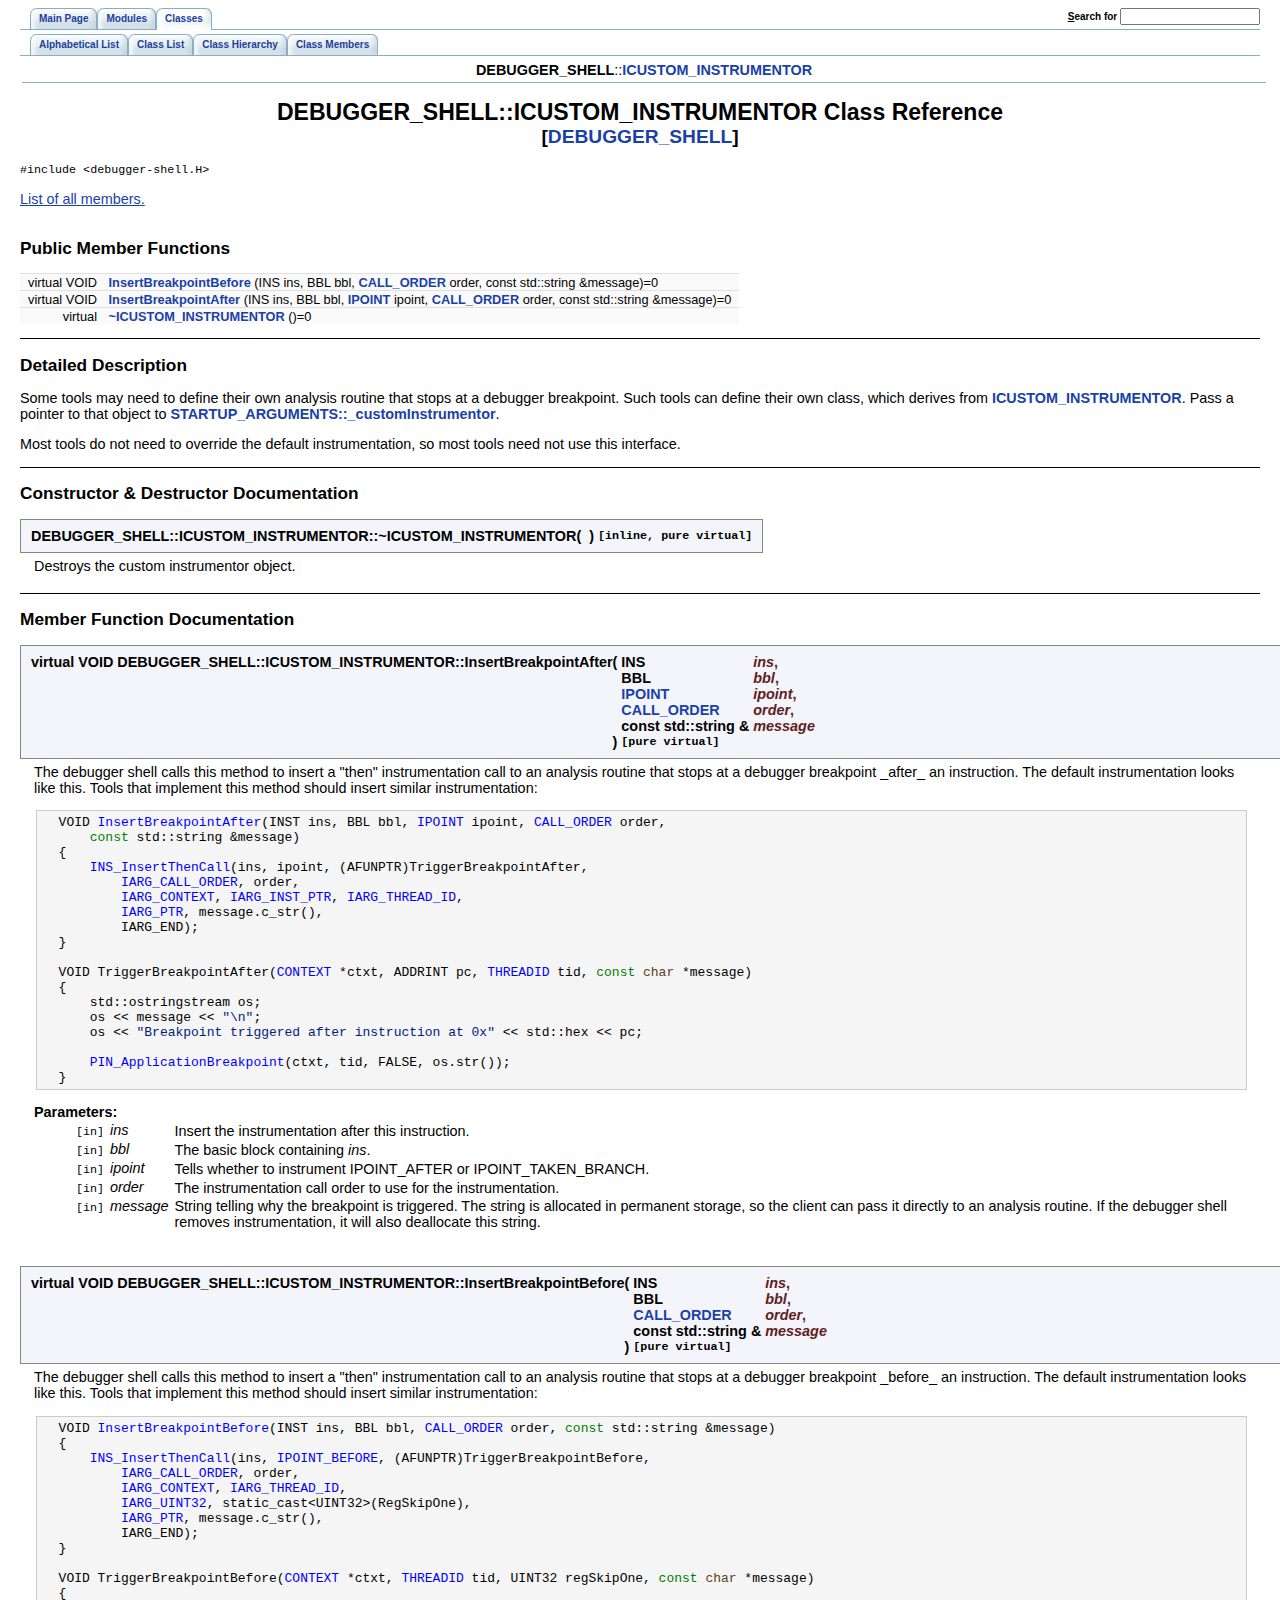
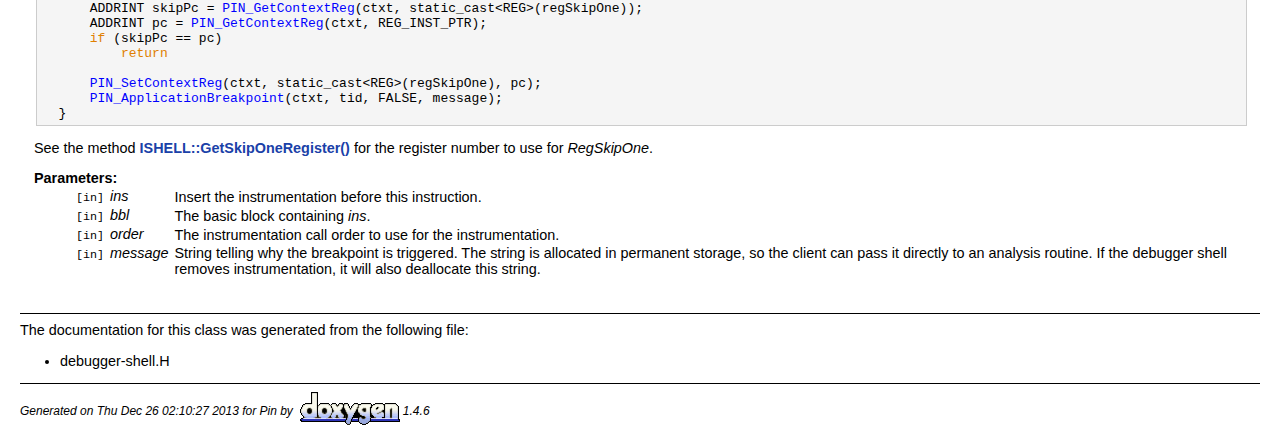
<file: CS 354 - C Code Samples/p4 - C cache manager/cachelab/part1/pin-fw/doc/html/classDEBUGGER__SHELL_1_1ICUSTOM__INSTRUMENTOR.html>
<!DOCTYPE HTML PUBLIC "-//W3C//DTD HTML 4.01 Transitional//EN">
<html><head><meta http-equiv="Content-Type" content="text/html;charset=iso-8859-1">
<title>Pin: DEBUGGER_SHELL::ICUSTOM_INSTRUMENTOR Class Reference</title>
<link href="doxygen.css" rel="stylesheet" type="text/css">
<link href="tabs.css" rel="stylesheet" type="text/css">
</head><body>
<!-- Generated by Doxygen 1.4.6 -->
<div class="tabs">
  <ul>
    <li><a href="index.html"><span>Main&nbsp;Page</span></a></li>
    <li><a href="modules.html"><span>Modules</span></a></li>
    <li id="current"><a href="classes.html"><span>Classes</span></a></li>
    <li>
      <form action="search.php" method="get">
        <table cellspacing="0" cellpadding="0" border="0">
          <tr>
            <td><label>&nbsp;<u>S</u>earch&nbsp;for&nbsp;</label></td>
            <td><input type="text" name="query" value="" size="20" accesskey="s"/></td>
          </tr>
        </table>
      </form>
    </li>
  </ul></div>
<div class="tabs">
  <ul>
    <li><a href="classes.html"><span>Alphabetical&nbsp;List</span></a></li>
    <li><a href="annotated.html"><span>Class&nbsp;List</span></a></li>
    <li><a href="hierarchy.html"><span>Class&nbsp;Hierarchy</span></a></li>
    <li><a href="functions.html"><span>Class&nbsp;Members</span></a></li>
  </ul></div>
<div class="nav">
<b>DEBUGGER_SHELL</b>::<a class="el" href="classDEBUGGER__SHELL_1_1ICUSTOM__INSTRUMENTOR.html">ICUSTOM_INSTRUMENTOR</a></div>
<h1>DEBUGGER_SHELL::ICUSTOM_INSTRUMENTOR Class Reference<br>
<small>
[<a class="el" href="group__DEBUGGER__SHELL.html">DEBUGGER_SHELL</a>]</small>
</h1><!-- doxytag: class="DEBUGGER_SHELL::ICUSTOM_INSTRUMENTOR" --><code>#include &lt;debugger-shell.H&gt;</code>
<p>
<a href="classDEBUGGER__SHELL_1_1ICUSTOM__INSTRUMENTOR-members.html">List of all members.</a><table border="0" cellpadding="0" cellspacing="0">
<tr><td></td></tr>
<tr><td colspan="2"><br><h2>Public Member Functions</h2></td></tr>
<tr><td class="memItemLeft" nowrap align="right" valign="top">virtual VOID&nbsp;</td><td class="memItemRight" valign="bottom"><a class="el" href="classDEBUGGER__SHELL_1_1ICUSTOM__INSTRUMENTOR.html#653cbbcac7b70637ff29df2e36901f87">InsertBreakpointBefore</a> (INS ins, BBL bbl, <a class="el" href="group__INST__ARGS.html#g70f950adfb17bcd687fe356ed198bd2e">CALL_ORDER</a> order, const std::string &amp;message)=0</td></tr>

<tr><td class="memItemLeft" nowrap align="right" valign="top">virtual VOID&nbsp;</td><td class="memItemRight" valign="bottom"><a class="el" href="classDEBUGGER__SHELL_1_1ICUSTOM__INSTRUMENTOR.html#b6ee36f9d6775a63fb219def821bfa3d">InsertBreakpointAfter</a> (INS ins, BBL bbl, <a class="el" href="group__INST__ARGS.html#ga46cc1807fc61addd9afe69ee6736a21">IPOINT</a> ipoint, <a class="el" href="group__INST__ARGS.html#g70f950adfb17bcd687fe356ed198bd2e">CALL_ORDER</a> order, const std::string &amp;message)=0</td></tr>

<tr><td class="memItemLeft" nowrap align="right" valign="top">virtual&nbsp;</td><td class="memItemRight" valign="bottom"><a class="el" href="classDEBUGGER__SHELL_1_1ICUSTOM__INSTRUMENTOR.html#739ea8d28fa76a4e411268ddf4bba9e9">~ICUSTOM_INSTRUMENTOR</a> ()=0</td></tr>

</table>
<hr><a name="_details"></a><h2>Detailed Description</h2>
Some tools may need to define their own analysis routine that stops at a debugger breakpoint. Such tools can define their own class, which derives from <a class="el" href="classDEBUGGER__SHELL_1_1ICUSTOM__INSTRUMENTOR.html">ICUSTOM_INSTRUMENTOR</a>. Pass a pointer to that object to <a class="el" href="structDEBUGGER__SHELL_1_1STARTUP__ARGUMENTS.html#8bd85746870a731b948783438057547e">STARTUP_ARGUMENTS::_customInstrumentor</a>.<p>
Most tools do not need to override the default instrumentation, so most tools need not use this interface. 
<p>
<hr><h2>Constructor &amp; Destructor Documentation</h2>
<a class="anchor" name="739ea8d28fa76a4e411268ddf4bba9e9"></a><!-- doxytag: member="DEBUGGER_SHELL::ICUSTOM_INSTRUMENTOR::~ICUSTOM_INSTRUMENTOR" ref="739ea8d28fa76a4e411268ddf4bba9e9" args="()=0" --><p>
<table class="mdTable" cellpadding="2" cellspacing="0">
  <tr>
    <td class="mdRow">
      <table cellpadding="0" cellspacing="0" border="0">
        <tr>
          <td class="md" nowrap valign="top">DEBUGGER_SHELL::ICUSTOM_INSTRUMENTOR::~ICUSTOM_INSTRUMENTOR           </td>
          <td class="md" valign="top">(&nbsp;</td>
          <td class="mdname1" valign="top" nowrap>          </td>
          <td class="md" valign="top">&nbsp;)&nbsp;</td>
          <td class="md" nowrap><code> [inline, pure virtual]</code></td>
        </tr>
      </table>
    </td>
  </tr>
</table>
<table cellspacing="5" cellpadding="0" border="0">
  <tr>
    <td>
      &nbsp;
    </td>
    <td>

<p>
Destroys the custom instrumentor object. 
<p>
    </td>
  </tr>
</table>
<hr><h2>Member Function Documentation</h2>
<a class="anchor" name="b6ee36f9d6775a63fb219def821bfa3d"></a><!-- doxytag: member="DEBUGGER_SHELL::ICUSTOM_INSTRUMENTOR::InsertBreakpointAfter" ref="b6ee36f9d6775a63fb219def821bfa3d" args="(INS ins, BBL bbl, IPOINT ipoint, CALL_ORDER order, const std::string &amp;message)=0" --><p>
<table class="mdTable" cellpadding="2" cellspacing="0">
  <tr>
    <td class="mdRow">
      <table cellpadding="0" cellspacing="0" border="0">
        <tr>
          <td class="md" nowrap valign="top">virtual VOID DEBUGGER_SHELL::ICUSTOM_INSTRUMENTOR::InsertBreakpointAfter           </td>
          <td class="md" valign="top">(&nbsp;</td>
          <td class="md" nowrap valign="top">INS&nbsp;</td>
          <td class="mdname" nowrap> <em>ins</em>, </td>
        </tr>
        <tr>
          <td class="md" nowrap align="right"></td>
          <td class="md"></td>
          <td class="md" nowrap>BBL&nbsp;</td>
          <td class="mdname" nowrap> <em>bbl</em>, </td>
        </tr>
        <tr>
          <td class="md" nowrap align="right"></td>
          <td class="md"></td>
          <td class="md" nowrap><a class="el" href="group__INST__ARGS.html#ga46cc1807fc61addd9afe69ee6736a21">IPOINT</a>&nbsp;</td>
          <td class="mdname" nowrap> <em>ipoint</em>, </td>
        </tr>
        <tr>
          <td class="md" nowrap align="right"></td>
          <td class="md"></td>
          <td class="md" nowrap><a class="el" href="group__INST__ARGS.html#g70f950adfb17bcd687fe356ed198bd2e">CALL_ORDER</a>&nbsp;</td>
          <td class="mdname" nowrap> <em>order</em>, </td>
        </tr>
        <tr>
          <td class="md" nowrap align="right"></td>
          <td class="md"></td>
          <td class="md" nowrap>const std::string &amp;&nbsp;</td>
          <td class="mdname" nowrap> <em>message</em></td>
        </tr>
        <tr>
          <td class="md"></td>
          <td class="md">)&nbsp;</td>
          <td class="md" colspan="2"><code> [pure virtual]</code></td>
        </tr>
      </table>
    </td>
  </tr>
</table>
<table cellspacing="5" cellpadding="0" border="0">
  <tr>
    <td>
      &nbsp;
    </td>
    <td>

<p>
The debugger shell calls this method to insert a "then" instrumentation call to an analysis routine that stops at a debugger breakpoint _after_ an instruction. The default instrumentation looks like this. Tools that implement this method should insert similar instrumentation:<p>
<div class="fragment"><pre class="fragment">  VOID <a class="code" href="classDEBUGGER__SHELL_1_1ICUSTOM__INSTRUMENTOR.html#b6ee36f9d6775a63fb219def821bfa3d">InsertBreakpointAfter</a>(INST ins, BBL bbl, <a class="code" href="group__INST__ARGS.html#ga46cc1807fc61addd9afe69ee6736a21">IPOINT</a> ipoint, <a class="code" href="group__INST__ARGS.html#g70f950adfb17bcd687fe356ed198bd2e">CALL_ORDER</a> order,
      <span class="keyword">const</span> std::string &amp;message)
  {
      <a class="code" href="group__INS__INST__API.html#g0063b9298e92dfc50569d033fcaa4bee">INS_InsertThenCall</a>(ins, ipoint, (AFUNPTR)TriggerBreakpointAfter,
          <a class="code" href="group__INST__ARGS.html#gg7e2c955c99fa84246bb2bce1525b56817abcd1a5a41e91ce8d6a388b706bba42">IARG_CALL_ORDER</a>, order,
          <a class="code" href="group__INST__ARGS.html#gg7e2c955c99fa84246bb2bce1525b56819673f5f1a6c7d03d31a2eab0af88628e">IARG_CONTEXT</a>, <a class="code" href="group__INST__ARGS.html#gg7e2c955c99fa84246bb2bce1525b5681897daee5920e5c9b437f7da52faa758e">IARG_INST_PTR</a>, <a class="code" href="group__INST__ARGS.html#gg7e2c955c99fa84246bb2bce1525b5681d04f1eb185e914f0f11a839e2c26cbd8">IARG_THREAD_ID</a>,
          <a class="code" href="group__INST__ARGS.html#gg7e2c955c99fa84246bb2bce1525b56811618560294ef8f249387968f55871e69">IARG_PTR</a>, message.c_str(),
          IARG_END);
  }

  VOID TriggerBreakpointAfter(<a class="code" href="group__CONTEXT__API.html#g70a3022fd8834c783509c028ffcd07cb">CONTEXT</a> *ctxt, ADDRINT pc, <a class="code" href="group__PIN__THREAD__API.html#g3bc3c874675eba0be607f41464eeb31c">THREADID</a> tid, <span class="keyword">const</span> <span class="keywordtype">char</span> *message)
  {
      std::ostringstream os;
      os &lt;&lt; message &lt;&lt; <span class="stringliteral">"\n"</span>;
      os &lt;&lt; <span class="stringliteral">"Breakpoint triggered after instruction at 0x"</span> &lt;&lt; std::hex &lt;&lt; pc;

      <a class="code" href="group__APPDEBUG__API.html#g0cc79428309a39c0cbae4e6131b51f3a">PIN_ApplicationBreakpoint</a>(ctxt, tid, FALSE, os.str());
  }
</pre></div><p>
<dl compact><dt><b>Parameters:</b></dt><dd>
  <table border="0" cellspacing="2" cellpadding="0">
    <tr><td valign="top"><tt>[in]</tt>&nbsp;</td><td valign="top"><em>ins</em>&nbsp;</td><td>Insert the instrumentation after this instruction. </td></tr>
    <tr><td valign="top"><tt>[in]</tt>&nbsp;</td><td valign="top"><em>bbl</em>&nbsp;</td><td>The basic block containing <em>ins</em>. </td></tr>
    <tr><td valign="top"><tt>[in]</tt>&nbsp;</td><td valign="top"><em>ipoint</em>&nbsp;</td><td>Tells whether to instrument IPOINT_AFTER or IPOINT_TAKEN_BRANCH. </td></tr>
    <tr><td valign="top"><tt>[in]</tt>&nbsp;</td><td valign="top"><em>order</em>&nbsp;</td><td>The instrumentation call order to use for the instrumentation. </td></tr>
    <tr><td valign="top"><tt>[in]</tt>&nbsp;</td><td valign="top"><em>message</em>&nbsp;</td><td>String telling why the breakpoint is triggered. The string is allocated in permanent storage, so the client can pass it directly to an analysis routine. If the debugger shell removes instrumentation, it will also deallocate this string. </td></tr>
  </table>
</dl>
    </td>
  </tr>
</table>
<a class="anchor" name="653cbbcac7b70637ff29df2e36901f87"></a><!-- doxytag: member="DEBUGGER_SHELL::ICUSTOM_INSTRUMENTOR::InsertBreakpointBefore" ref="653cbbcac7b70637ff29df2e36901f87" args="(INS ins, BBL bbl, CALL_ORDER order, const std::string &amp;message)=0" --><p>
<table class="mdTable" cellpadding="2" cellspacing="0">
  <tr>
    <td class="mdRow">
      <table cellpadding="0" cellspacing="0" border="0">
        <tr>
          <td class="md" nowrap valign="top">virtual VOID DEBUGGER_SHELL::ICUSTOM_INSTRUMENTOR::InsertBreakpointBefore           </td>
          <td class="md" valign="top">(&nbsp;</td>
          <td class="md" nowrap valign="top">INS&nbsp;</td>
          <td class="mdname" nowrap> <em>ins</em>, </td>
        </tr>
        <tr>
          <td class="md" nowrap align="right"></td>
          <td class="md"></td>
          <td class="md" nowrap>BBL&nbsp;</td>
          <td class="mdname" nowrap> <em>bbl</em>, </td>
        </tr>
        <tr>
          <td class="md" nowrap align="right"></td>
          <td class="md"></td>
          <td class="md" nowrap><a class="el" href="group__INST__ARGS.html#g70f950adfb17bcd687fe356ed198bd2e">CALL_ORDER</a>&nbsp;</td>
          <td class="mdname" nowrap> <em>order</em>, </td>
        </tr>
        <tr>
          <td class="md" nowrap align="right"></td>
          <td class="md"></td>
          <td class="md" nowrap>const std::string &amp;&nbsp;</td>
          <td class="mdname" nowrap> <em>message</em></td>
        </tr>
        <tr>
          <td class="md"></td>
          <td class="md">)&nbsp;</td>
          <td class="md" colspan="2"><code> [pure virtual]</code></td>
        </tr>
      </table>
    </td>
  </tr>
</table>
<table cellspacing="5" cellpadding="0" border="0">
  <tr>
    <td>
      &nbsp;
    </td>
    <td>

<p>
The debugger shell calls this method to insert a "then" instrumentation call to an analysis routine that stops at a debugger breakpoint _before_ an instruction. The default instrumentation looks like this. Tools that implement this method should insert similar instrumentation:<p>
<div class="fragment"><pre class="fragment">  VOID <a class="code" href="classDEBUGGER__SHELL_1_1ICUSTOM__INSTRUMENTOR.html#653cbbcac7b70637ff29df2e36901f87">InsertBreakpointBefore</a>(INST ins, BBL bbl, <a class="code" href="group__INST__ARGS.html#g70f950adfb17bcd687fe356ed198bd2e">CALL_ORDER</a> order, <span class="keyword">const</span> std::string &amp;message)
  {
      <a class="code" href="group__INS__INST__API.html#g0063b9298e92dfc50569d033fcaa4bee">INS_InsertThenCall</a>(ins, <a class="code" href="group__INST__ARGS.html#gga46cc1807fc61addd9afe69ee6736a21067f64649fede2cbd09ede8c118c6a0c">IPOINT_BEFORE</a>, (AFUNPTR)TriggerBreakpointBefore,
          <a class="code" href="group__INST__ARGS.html#gg7e2c955c99fa84246bb2bce1525b56817abcd1a5a41e91ce8d6a388b706bba42">IARG_CALL_ORDER</a>, order,
          <a class="code" href="group__INST__ARGS.html#gg7e2c955c99fa84246bb2bce1525b56819673f5f1a6c7d03d31a2eab0af88628e">IARG_CONTEXT</a>, <a class="code" href="group__INST__ARGS.html#gg7e2c955c99fa84246bb2bce1525b5681d04f1eb185e914f0f11a839e2c26cbd8">IARG_THREAD_ID</a>,
          <a class="code" href="group__INST__ARGS.html#gg7e2c955c99fa84246bb2bce1525b56814346d7faa1ba877f5bcaf6281473bea3">IARG_UINT32</a>, static_cast&lt;UINT32&gt;(RegSkipOne),
          <a class="code" href="group__INST__ARGS.html#gg7e2c955c99fa84246bb2bce1525b56811618560294ef8f249387968f55871e69">IARG_PTR</a>, message.c_str(),
          IARG_END);
  }

  VOID TriggerBreakpointBefore(<a class="code" href="group__CONTEXT__API.html#g70a3022fd8834c783509c028ffcd07cb">CONTEXT</a> *ctxt, <a class="code" href="group__PIN__THREAD__API.html#g3bc3c874675eba0be607f41464eeb31c">THREADID</a> tid, UINT32 regSkipOne, <span class="keyword">const</span> <span class="keywordtype">char</span> *message)
  {
      ADDRINT skipPc = <a class="code" href="group__CONTEXT__API.html#gdc986c9a416cd32de1f18e0ffbf5b898">PIN_GetContextReg</a>(ctxt, static_cast&lt;REG&gt;(regSkipOne));
      ADDRINT pc = <a class="code" href="group__CONTEXT__API.html#gdc986c9a416cd32de1f18e0ffbf5b898">PIN_GetContextReg</a>(ctxt, REG_INST_PTR);
      <span class="keywordflow">if</span> (skipPc == pc)
          <span class="keywordflow">return</span>

      <a class="code" href="group__CONTEXT__API.html#ga3f8746ccdac1c1fbcb2e2f3f3cd7bcb">PIN_SetContextReg</a>(ctxt, static_cast&lt;REG&gt;(regSkipOne), pc);
      <a class="code" href="group__APPDEBUG__API.html#g0cc79428309a39c0cbae4e6131b51f3a">PIN_ApplicationBreakpoint</a>(ctxt, tid, FALSE, message);
  }
</pre></div><p>
See the method <a class="el" href="classDEBUGGER__SHELL_1_1ISHELL.html#48c01d1a6bf74498bfa7a28adb1f4a38">ISHELL::GetSkipOneRegister()</a> for the register number to use for <em>RegSkipOne</em>.<p>
<dl compact><dt><b>Parameters:</b></dt><dd>
  <table border="0" cellspacing="2" cellpadding="0">
    <tr><td valign="top"><tt>[in]</tt>&nbsp;</td><td valign="top"><em>ins</em>&nbsp;</td><td>Insert the instrumentation before this instruction. </td></tr>
    <tr><td valign="top"><tt>[in]</tt>&nbsp;</td><td valign="top"><em>bbl</em>&nbsp;</td><td>The basic block containing <em>ins</em>. </td></tr>
    <tr><td valign="top"><tt>[in]</tt>&nbsp;</td><td valign="top"><em>order</em>&nbsp;</td><td>The instrumentation call order to use for the instrumentation. </td></tr>
    <tr><td valign="top"><tt>[in]</tt>&nbsp;</td><td valign="top"><em>message</em>&nbsp;</td><td>String telling why the breakpoint is triggered. The string is allocated in permanent storage, so the client can pass it directly to an analysis routine. If the debugger shell removes instrumentation, it will also deallocate this string. </td></tr>
  </table>
</dl>
    </td>
  </tr>
</table>
<hr>The documentation for this class was generated from the following file:<ul>
<li>debugger-shell.H</ul>
<hr size="1"><address style="align: right;"><small>Generated on Thu Dec 26 02:10:27 2013 for Pin by&nbsp;
<a href="http://www.doxygen.org/index.html">
<img src="doxygen.png" alt="doxygen" align="middle" border="0"></a> 1.4.6 </small></address>
</body>
</html>
</file>
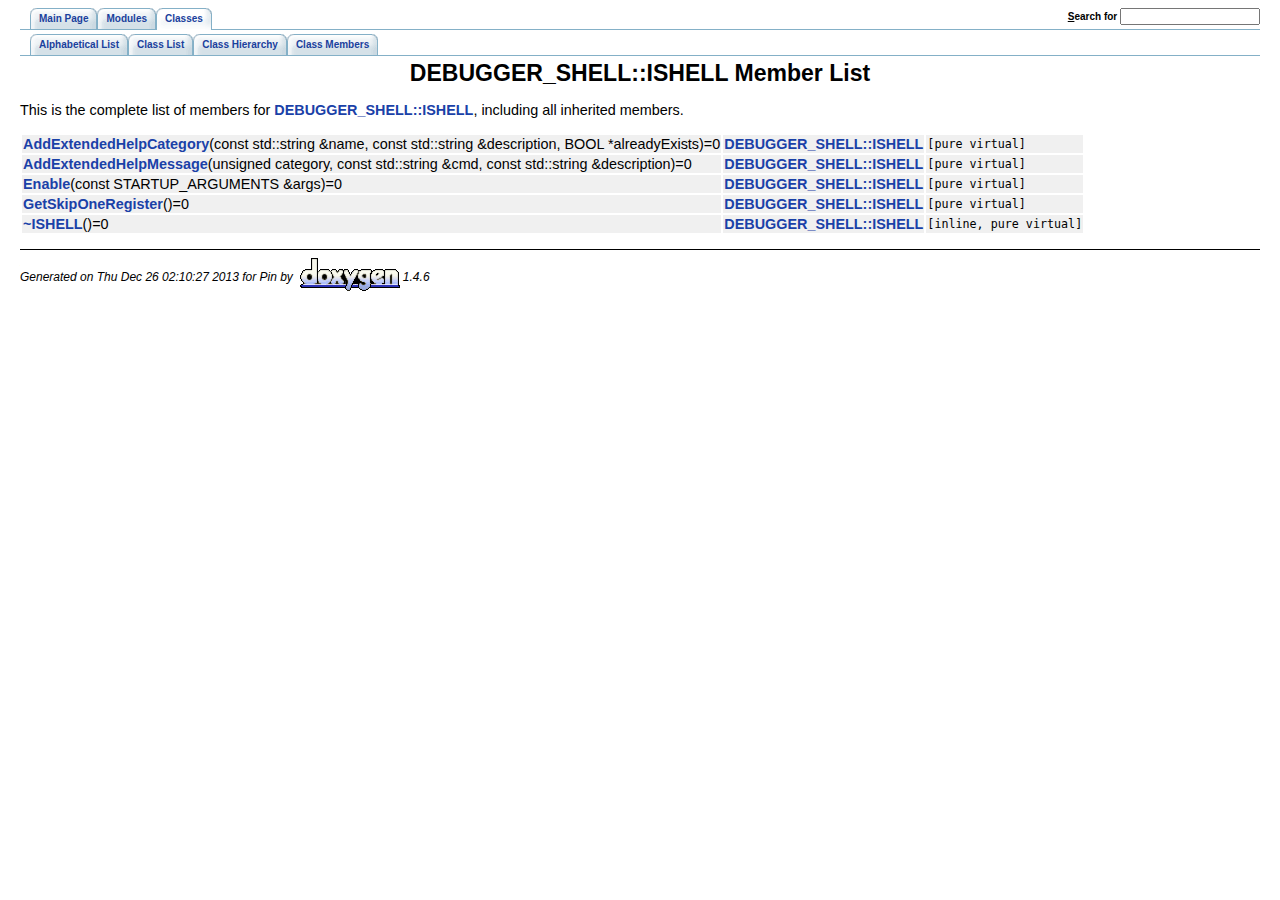
<file: CS 354 - C Code Samples/p4 - C cache manager/cachelab/part1/pin-fw/doc/html/classDEBUGGER__SHELL_1_1ISHELL-members.html>
<!DOCTYPE HTML PUBLIC "-//W3C//DTD HTML 4.01 Transitional//EN">
<html><head><meta http-equiv="Content-Type" content="text/html;charset=iso-8859-1">
<title>Pin: Member List</title>
<link href="doxygen.css" rel="stylesheet" type="text/css">
<link href="tabs.css" rel="stylesheet" type="text/css">
</head><body>
<!-- Generated by Doxygen 1.4.6 -->
<div class="tabs">
  <ul>
    <li><a href="index.html"><span>Main&nbsp;Page</span></a></li>
    <li><a href="modules.html"><span>Modules</span></a></li>
    <li id="current"><a href="classes.html"><span>Classes</span></a></li>
    <li>
      <form action="search.php" method="get">
        <table cellspacing="0" cellpadding="0" border="0">
          <tr>
            <td><label>&nbsp;<u>S</u>earch&nbsp;for&nbsp;</label></td>
            <td><input type="text" name="query" value="" size="20" accesskey="s"/></td>
          </tr>
        </table>
      </form>
    </li>
  </ul></div>
<div class="tabs">
  <ul>
    <li><a href="classes.html"><span>Alphabetical&nbsp;List</span></a></li>
    <li><a href="annotated.html"><span>Class&nbsp;List</span></a></li>
    <li><a href="hierarchy.html"><span>Class&nbsp;Hierarchy</span></a></li>
    <li><a href="functions.html"><span>Class&nbsp;Members</span></a></li>
  </ul></div>
<h1>DEBUGGER_SHELL::ISHELL Member List</h1>This is the complete list of members for <a class="el" href="classDEBUGGER__SHELL_1_1ISHELL.html">DEBUGGER_SHELL::ISHELL</a>, including all inherited members.<p><table>
  <tr class="memlist"><td><a class="el" href="classDEBUGGER__SHELL_1_1ISHELL.html#36dd7d73c087ff1bc0ac1ecfa07fa255">AddExtendedHelpCategory</a>(const std::string &amp;name, const std::string &amp;description, BOOL *alreadyExists)=0</td><td><a class="el" href="classDEBUGGER__SHELL_1_1ISHELL.html">DEBUGGER_SHELL::ISHELL</a></td><td><code> [pure virtual]</code></td></tr>
  <tr class="memlist"><td><a class="el" href="classDEBUGGER__SHELL_1_1ISHELL.html#6322390c4324a3576b82e3ebe9690230">AddExtendedHelpMessage</a>(unsigned category, const std::string &amp;cmd, const std::string &amp;description)=0</td><td><a class="el" href="classDEBUGGER__SHELL_1_1ISHELL.html">DEBUGGER_SHELL::ISHELL</a></td><td><code> [pure virtual]</code></td></tr>
  <tr class="memlist"><td><a class="el" href="classDEBUGGER__SHELL_1_1ISHELL.html#2639de9bb89d4799d3559da157449a3b">Enable</a>(const STARTUP_ARGUMENTS &amp;args)=0</td><td><a class="el" href="classDEBUGGER__SHELL_1_1ISHELL.html">DEBUGGER_SHELL::ISHELL</a></td><td><code> [pure virtual]</code></td></tr>
  <tr class="memlist"><td><a class="el" href="classDEBUGGER__SHELL_1_1ISHELL.html#48c01d1a6bf74498bfa7a28adb1f4a38">GetSkipOneRegister</a>()=0</td><td><a class="el" href="classDEBUGGER__SHELL_1_1ISHELL.html">DEBUGGER_SHELL::ISHELL</a></td><td><code> [pure virtual]</code></td></tr>
  <tr class="memlist"><td><a class="el" href="classDEBUGGER__SHELL_1_1ISHELL.html#2d5a956428ba7dfe4d1876c9802817c9">~ISHELL</a>()=0</td><td><a class="el" href="classDEBUGGER__SHELL_1_1ISHELL.html">DEBUGGER_SHELL::ISHELL</a></td><td><code> [inline, pure virtual]</code></td></tr>
</table><hr size="1"><address style="align: right;"><small>Generated on Thu Dec 26 02:10:27 2013 for Pin by&nbsp;
<a href="http://www.doxygen.org/index.html">
<img src="doxygen.png" alt="doxygen" align="middle" border="0"></a> 1.4.6 </small></address>
</body>
</html>
</file>
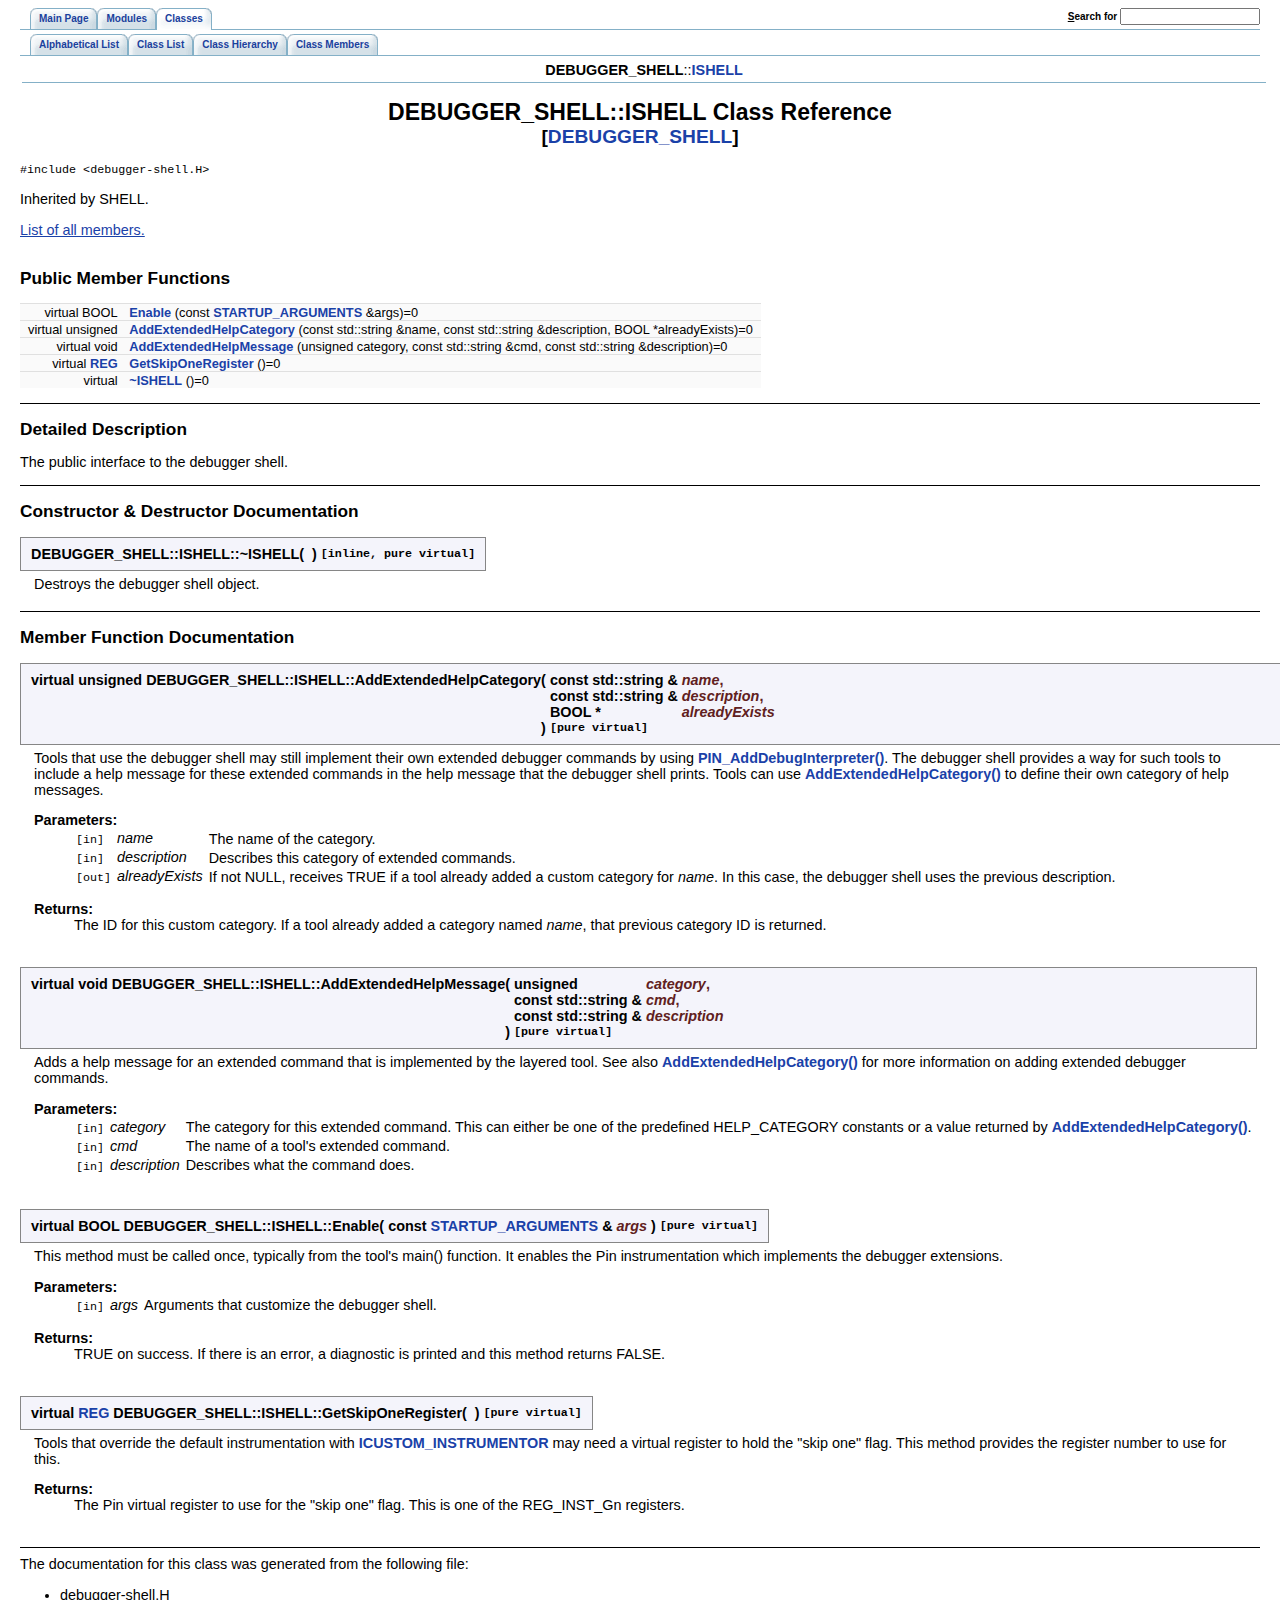
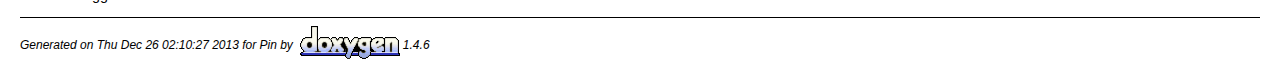
<file: CS 354 - C Code Samples/p4 - C cache manager/cachelab/part1/pin-fw/doc/html/classDEBUGGER__SHELL_1_1ISHELL.html>
<!DOCTYPE HTML PUBLIC "-//W3C//DTD HTML 4.01 Transitional//EN">
<html><head><meta http-equiv="Content-Type" content="text/html;charset=iso-8859-1">
<title>Pin: DEBUGGER_SHELL::ISHELL Class Reference</title>
<link href="doxygen.css" rel="stylesheet" type="text/css">
<link href="tabs.css" rel="stylesheet" type="text/css">
</head><body>
<!-- Generated by Doxygen 1.4.6 -->
<div class="tabs">
  <ul>
    <li><a href="index.html"><span>Main&nbsp;Page</span></a></li>
    <li><a href="modules.html"><span>Modules</span></a></li>
    <li id="current"><a href="classes.html"><span>Classes</span></a></li>
    <li>
      <form action="search.php" method="get">
        <table cellspacing="0" cellpadding="0" border="0">
          <tr>
            <td><label>&nbsp;<u>S</u>earch&nbsp;for&nbsp;</label></td>
            <td><input type="text" name="query" value="" size="20" accesskey="s"/></td>
          </tr>
        </table>
      </form>
    </li>
  </ul></div>
<div class="tabs">
  <ul>
    <li><a href="classes.html"><span>Alphabetical&nbsp;List</span></a></li>
    <li><a href="annotated.html"><span>Class&nbsp;List</span></a></li>
    <li><a href="hierarchy.html"><span>Class&nbsp;Hierarchy</span></a></li>
    <li><a href="functions.html"><span>Class&nbsp;Members</span></a></li>
  </ul></div>
<div class="nav">
<b>DEBUGGER_SHELL</b>::<a class="el" href="classDEBUGGER__SHELL_1_1ISHELL.html">ISHELL</a></div>
<h1>DEBUGGER_SHELL::ISHELL Class Reference<br>
<small>
[<a class="el" href="group__DEBUGGER__SHELL.html">DEBUGGER_SHELL</a>]</small>
</h1><!-- doxytag: class="DEBUGGER_SHELL::ISHELL" --><code>#include &lt;debugger-shell.H&gt;</code>
<p>
Inherited by SHELL.
<p>
<a href="classDEBUGGER__SHELL_1_1ISHELL-members.html">List of all members.</a><table border="0" cellpadding="0" cellspacing="0">
<tr><td></td></tr>
<tr><td colspan="2"><br><h2>Public Member Functions</h2></td></tr>
<tr><td class="memItemLeft" nowrap align="right" valign="top">virtual BOOL&nbsp;</td><td class="memItemRight" valign="bottom"><a class="el" href="classDEBUGGER__SHELL_1_1ISHELL.html#2639de9bb89d4799d3559da157449a3b">Enable</a> (const <a class="el" href="structDEBUGGER__SHELL_1_1STARTUP__ARGUMENTS.html">STARTUP_ARGUMENTS</a> &amp;args)=0</td></tr>

<tr><td class="memItemLeft" nowrap align="right" valign="top">virtual unsigned&nbsp;</td><td class="memItemRight" valign="bottom"><a class="el" href="classDEBUGGER__SHELL_1_1ISHELL.html#36dd7d73c087ff1bc0ac1ecfa07fa255">AddExtendedHelpCategory</a> (const std::string &amp;name, const std::string &amp;description, BOOL *alreadyExists)=0</td></tr>

<tr><td class="memItemLeft" nowrap align="right" valign="top">virtual void&nbsp;</td><td class="memItemRight" valign="bottom"><a class="el" href="classDEBUGGER__SHELL_1_1ISHELL.html#6322390c4324a3576b82e3ebe9690230">AddExtendedHelpMessage</a> (unsigned category, const std::string &amp;cmd, const std::string &amp;description)=0</td></tr>

<tr><td class="memItemLeft" nowrap align="right" valign="top">virtual <a class="el" href="group__REG__CPU__IA32.html#g3b77029a2a445f70f0206dbad1e4e641">REG</a>&nbsp;</td><td class="memItemRight" valign="bottom"><a class="el" href="classDEBUGGER__SHELL_1_1ISHELL.html#48c01d1a6bf74498bfa7a28adb1f4a38">GetSkipOneRegister</a> ()=0</td></tr>

<tr><td class="memItemLeft" nowrap align="right" valign="top">virtual&nbsp;</td><td class="memItemRight" valign="bottom"><a class="el" href="classDEBUGGER__SHELL_1_1ISHELL.html#2d5a956428ba7dfe4d1876c9802817c9">~ISHELL</a> ()=0</td></tr>

</table>
<hr><a name="_details"></a><h2>Detailed Description</h2>
The public interface to the debugger shell. 
<p>
<hr><h2>Constructor &amp; Destructor Documentation</h2>
<a class="anchor" name="2d5a956428ba7dfe4d1876c9802817c9"></a><!-- doxytag: member="DEBUGGER_SHELL::ISHELL::~ISHELL" ref="2d5a956428ba7dfe4d1876c9802817c9" args="()=0" --><p>
<table class="mdTable" cellpadding="2" cellspacing="0">
  <tr>
    <td class="mdRow">
      <table cellpadding="0" cellspacing="0" border="0">
        <tr>
          <td class="md" nowrap valign="top">DEBUGGER_SHELL::ISHELL::~ISHELL           </td>
          <td class="md" valign="top">(&nbsp;</td>
          <td class="mdname1" valign="top" nowrap>          </td>
          <td class="md" valign="top">&nbsp;)&nbsp;</td>
          <td class="md" nowrap><code> [inline, pure virtual]</code></td>
        </tr>
      </table>
    </td>
  </tr>
</table>
<table cellspacing="5" cellpadding="0" border="0">
  <tr>
    <td>
      &nbsp;
    </td>
    <td>

<p>
Destroys the debugger shell object. 
<p>
    </td>
  </tr>
</table>
<hr><h2>Member Function Documentation</h2>
<a class="anchor" name="36dd7d73c087ff1bc0ac1ecfa07fa255"></a><!-- doxytag: member="DEBUGGER_SHELL::ISHELL::AddExtendedHelpCategory" ref="36dd7d73c087ff1bc0ac1ecfa07fa255" args="(const std::string &amp;name, const std::string &amp;description, BOOL *alreadyExists)=0" --><p>
<table class="mdTable" cellpadding="2" cellspacing="0">
  <tr>
    <td class="mdRow">
      <table cellpadding="0" cellspacing="0" border="0">
        <tr>
          <td class="md" nowrap valign="top">virtual unsigned DEBUGGER_SHELL::ISHELL::AddExtendedHelpCategory           </td>
          <td class="md" valign="top">(&nbsp;</td>
          <td class="md" nowrap valign="top">const std::string &amp;&nbsp;</td>
          <td class="mdname" nowrap> <em>name</em>, </td>
        </tr>
        <tr>
          <td class="md" nowrap align="right"></td>
          <td class="md"></td>
          <td class="md" nowrap>const std::string &amp;&nbsp;</td>
          <td class="mdname" nowrap> <em>description</em>, </td>
        </tr>
        <tr>
          <td class="md" nowrap align="right"></td>
          <td class="md"></td>
          <td class="md" nowrap>BOOL *&nbsp;</td>
          <td class="mdname" nowrap> <em>alreadyExists</em></td>
        </tr>
        <tr>
          <td class="md"></td>
          <td class="md">)&nbsp;</td>
          <td class="md" colspan="2"><code> [pure virtual]</code></td>
        </tr>
      </table>
    </td>
  </tr>
</table>
<table cellspacing="5" cellpadding="0" border="0">
  <tr>
    <td>
      &nbsp;
    </td>
    <td>

<p>
Tools that use the debugger shell may still implement their own extended debugger commands by using <a class="el" href="group__APPDEBUG__API.html#gea5826d7103d2f8cfd14320d388dbad9">PIN_AddDebugInterpreter()</a>. The debugger shell provides a way for such tools to include a help message for these extended commands in the help message that the debugger shell prints. Tools can use <a class="el" href="classDEBUGGER__SHELL_1_1ISHELL.html#36dd7d73c087ff1bc0ac1ecfa07fa255">AddExtendedHelpCategory()</a> to define their own category of help messages.<p>
<dl compact><dt><b>Parameters:</b></dt><dd>
  <table border="0" cellspacing="2" cellpadding="0">
    <tr><td valign="top"><tt>[in]</tt>&nbsp;</td><td valign="top"><em>name</em>&nbsp;</td><td>The name of the category. </td></tr>
    <tr><td valign="top"><tt>[in]</tt>&nbsp;</td><td valign="top"><em>description</em>&nbsp;</td><td>Describes this category of extended commands. </td></tr>
    <tr><td valign="top"><tt>[out]</tt>&nbsp;</td><td valign="top"><em>alreadyExists</em>&nbsp;</td><td>If not NULL, receives TRUE if a tool already added a custom category for <em>name</em>. In this case, the debugger shell uses the previous description.</td></tr>
  </table>
</dl>
<dl compact><dt><b>Returns:</b></dt><dd>The ID for this custom category. If a tool already added a category named <em>name</em>, that previous category ID is returned. </dd></dl>
    </td>
  </tr>
</table>
<a class="anchor" name="6322390c4324a3576b82e3ebe9690230"></a><!-- doxytag: member="DEBUGGER_SHELL::ISHELL::AddExtendedHelpMessage" ref="6322390c4324a3576b82e3ebe9690230" args="(unsigned category, const std::string &amp;cmd, const std::string &amp;description)=0" --><p>
<table class="mdTable" cellpadding="2" cellspacing="0">
  <tr>
    <td class="mdRow">
      <table cellpadding="0" cellspacing="0" border="0">
        <tr>
          <td class="md" nowrap valign="top">virtual void DEBUGGER_SHELL::ISHELL::AddExtendedHelpMessage           </td>
          <td class="md" valign="top">(&nbsp;</td>
          <td class="md" nowrap valign="top">unsigned&nbsp;</td>
          <td class="mdname" nowrap> <em>category</em>, </td>
        </tr>
        <tr>
          <td class="md" nowrap align="right"></td>
          <td class="md"></td>
          <td class="md" nowrap>const std::string &amp;&nbsp;</td>
          <td class="mdname" nowrap> <em>cmd</em>, </td>
        </tr>
        <tr>
          <td class="md" nowrap align="right"></td>
          <td class="md"></td>
          <td class="md" nowrap>const std::string &amp;&nbsp;</td>
          <td class="mdname" nowrap> <em>description</em></td>
        </tr>
        <tr>
          <td class="md"></td>
          <td class="md">)&nbsp;</td>
          <td class="md" colspan="2"><code> [pure virtual]</code></td>
        </tr>
      </table>
    </td>
  </tr>
</table>
<table cellspacing="5" cellpadding="0" border="0">
  <tr>
    <td>
      &nbsp;
    </td>
    <td>

<p>
Adds a help message for an extended command that is implemented by the layered tool. See also <a class="el" href="classDEBUGGER__SHELL_1_1ISHELL.html#36dd7d73c087ff1bc0ac1ecfa07fa255">AddExtendedHelpCategory()</a> for more information on adding extended debugger commands.<p>
<dl compact><dt><b>Parameters:</b></dt><dd>
  <table border="0" cellspacing="2" cellpadding="0">
    <tr><td valign="top"><tt>[in]</tt>&nbsp;</td><td valign="top"><em>category</em>&nbsp;</td><td>The category for this extended command. This can either be one of the predefined HELP_CATEGORY constants or a value returned by <a class="el" href="classDEBUGGER__SHELL_1_1ISHELL.html#36dd7d73c087ff1bc0ac1ecfa07fa255">AddExtendedHelpCategory()</a>. </td></tr>
    <tr><td valign="top"><tt>[in]</tt>&nbsp;</td><td valign="top"><em>cmd</em>&nbsp;</td><td>The name of a tool's extended command. </td></tr>
    <tr><td valign="top"><tt>[in]</tt>&nbsp;</td><td valign="top"><em>description</em>&nbsp;</td><td>Describes what the command does. </td></tr>
  </table>
</dl>
    </td>
  </tr>
</table>
<a class="anchor" name="2639de9bb89d4799d3559da157449a3b"></a><!-- doxytag: member="DEBUGGER_SHELL::ISHELL::Enable" ref="2639de9bb89d4799d3559da157449a3b" args="(const STARTUP_ARGUMENTS &amp;args)=0" --><p>
<table class="mdTable" cellpadding="2" cellspacing="0">
  <tr>
    <td class="mdRow">
      <table cellpadding="0" cellspacing="0" border="0">
        <tr>
          <td class="md" nowrap valign="top">virtual BOOL DEBUGGER_SHELL::ISHELL::Enable           </td>
          <td class="md" valign="top">(&nbsp;</td>
          <td class="md" nowrap valign="top">const <a class="el" href="structDEBUGGER__SHELL_1_1STARTUP__ARGUMENTS.html">STARTUP_ARGUMENTS</a> &amp;&nbsp;</td>
          <td class="mdname1" valign="top" nowrap> <em>args</em>          </td>
          <td class="md" valign="top">&nbsp;)&nbsp;</td>
          <td class="md" nowrap><code> [pure virtual]</code></td>
        </tr>
      </table>
    </td>
  </tr>
</table>
<table cellspacing="5" cellpadding="0" border="0">
  <tr>
    <td>
      &nbsp;
    </td>
    <td>

<p>
This method must be called once, typically from the tool's main() function. It enables the Pin instrumentation which implements the debugger extensions.<p>
<dl compact><dt><b>Parameters:</b></dt><dd>
  <table border="0" cellspacing="2" cellpadding="0">
    <tr><td valign="top"><tt>[in]</tt>&nbsp;</td><td valign="top"><em>args</em>&nbsp;</td><td>Arguments that customize the debugger shell.</td></tr>
  </table>
</dl>
<dl compact><dt><b>Returns:</b></dt><dd>TRUE on success. If there is an error, a diagnostic is printed and this method returns FALSE. </dd></dl>
    </td>
  </tr>
</table>
<a class="anchor" name="48c01d1a6bf74498bfa7a28adb1f4a38"></a><!-- doxytag: member="DEBUGGER_SHELL::ISHELL::GetSkipOneRegister" ref="48c01d1a6bf74498bfa7a28adb1f4a38" args="()=0" --><p>
<table class="mdTable" cellpadding="2" cellspacing="0">
  <tr>
    <td class="mdRow">
      <table cellpadding="0" cellspacing="0" border="0">
        <tr>
          <td class="md" nowrap valign="top">virtual <a class="el" href="group__REG__CPU__IA32.html#g3b77029a2a445f70f0206dbad1e4e641">REG</a> DEBUGGER_SHELL::ISHELL::GetSkipOneRegister           </td>
          <td class="md" valign="top">(&nbsp;</td>
          <td class="mdname1" valign="top" nowrap>          </td>
          <td class="md" valign="top">&nbsp;)&nbsp;</td>
          <td class="md" nowrap><code> [pure virtual]</code></td>
        </tr>
      </table>
    </td>
  </tr>
</table>
<table cellspacing="5" cellpadding="0" border="0">
  <tr>
    <td>
      &nbsp;
    </td>
    <td>

<p>
Tools that override the default instrumentation with <a class="el" href="classDEBUGGER__SHELL_1_1ICUSTOM__INSTRUMENTOR.html">ICUSTOM_INSTRUMENTOR</a> may need a virtual register to hold the "skip one" flag. This method provides the register number to use for this.<p>
<dl compact><dt><b>Returns:</b></dt><dd>The Pin virtual register to use for the "skip one" flag. This is one of the REG_INST_Gn registers. </dd></dl>
    </td>
  </tr>
</table>
<hr>The documentation for this class was generated from the following file:<ul>
<li>debugger-shell.H</ul>
<hr size="1"><address style="align: right;"><small>Generated on Thu Dec 26 02:10:27 2013 for Pin by&nbsp;
<a href="http://www.doxygen.org/index.html">
<img src="doxygen.png" alt="doxygen" align="middle" border="0"></a> 1.4.6 </small></address>
</body>
</html>
</file>
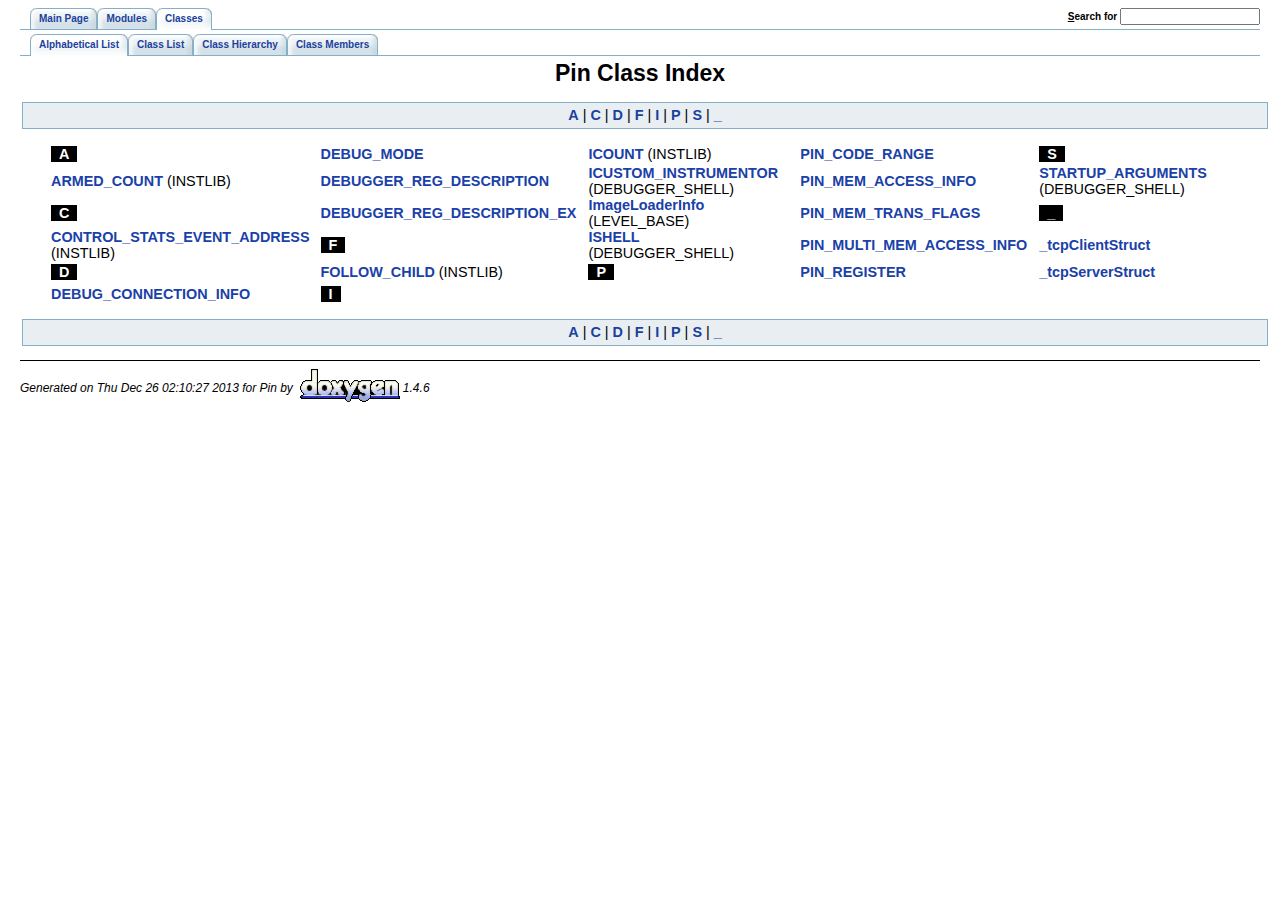
<file: CS 354 - C Code Samples/p4 - C cache manager/cachelab/part1/pin-fw/doc/html/classes.html>
<!DOCTYPE HTML PUBLIC "-//W3C//DTD HTML 4.01 Transitional//EN">
<html><head><meta http-equiv="Content-Type" content="text/html;charset=iso-8859-1">
<title>Pin: Alphabetical List</title>
<link href="doxygen.css" rel="stylesheet" type="text/css">
<link href="tabs.css" rel="stylesheet" type="text/css">
</head><body>
<!-- Generated by Doxygen 1.4.6 -->
<div class="tabs">
  <ul>
    <li><a href="index.html"><span>Main&nbsp;Page</span></a></li>
    <li><a href="modules.html"><span>Modules</span></a></li>
    <li id="current"><a href="classes.html"><span>Classes</span></a></li>
    <li>
      <form action="search.php" method="get">
        <table cellspacing="0" cellpadding="0" border="0">
          <tr>
            <td><label>&nbsp;<u>S</u>earch&nbsp;for&nbsp;</label></td>
            <td><input type="text" name="query" value="" size="20" accesskey="s"/></td>
          </tr>
        </table>
      </form>
    </li>
  </ul></div>
<div class="tabs">
  <ul>
    <li id="current"><a href="classes.html"><span>Alphabetical&nbsp;List</span></a></li>
    <li><a href="annotated.html"><span>Class&nbsp;List</span></a></li>
    <li><a href="hierarchy.html"><span>Class&nbsp;Hierarchy</span></a></li>
    <li><a href="functions.html"><span>Class&nbsp;Members</span></a></li>
  </ul></div>
<h1>Pin Class Index</h1><p><div class="qindex"><a class="qindex" href="#letter_A">A</a>&nbsp;|&nbsp;<a class="qindex" href="#letter_C">C</a>&nbsp;|&nbsp;<a class="qindex" href="#letter_D">D</a>&nbsp;|&nbsp;<a class="qindex" href="#letter_F">F</a>&nbsp;|&nbsp;<a class="qindex" href="#letter_I">I</a>&nbsp;|&nbsp;<a class="qindex" href="#letter_P">P</a>&nbsp;|&nbsp;<a class="qindex" href="#letter_S">S</a>&nbsp;|&nbsp;<a class="qindex" href="#letter__">_</a></div><p>
<table align="center" width="95%" border="0" cellspacing="0" cellpadding="0">
<tr><td><a name="letter_A"></a><table border="0" cellspacing="0" cellpadding="0"><tr><td><div class="ah">&nbsp;&nbsp;A&nbsp;&nbsp;</div></td></tr></table>
</td><td><a class="el" href="structDEBUG__MODE.html">DEBUG_MODE</a>&nbsp;&nbsp;&nbsp;</td><td><a class="el" href="classINSTLIB_1_1ICOUNT.html">ICOUNT</a> (INSTLIB)&nbsp;&nbsp;&nbsp;</td><td><a class="el" href="structPIN__CODE__RANGE.html">PIN_CODE_RANGE</a>&nbsp;&nbsp;&nbsp;</td><td><a name="letter_S"></a><table border="0" cellspacing="0" cellpadding="0"><tr><td><div class="ah">&nbsp;&nbsp;S&nbsp;&nbsp;</div></td></tr></table>
</td></tr><tr><td><a class="el" href="classINSTLIB_1_1ARMED__COUNT.html">ARMED_COUNT</a> (INSTLIB)&nbsp;&nbsp;&nbsp;</td><td><a class="el" href="structDEBUGGER__REG__DESCRIPTION.html">DEBUGGER_REG_DESCRIPTION</a>&nbsp;&nbsp;&nbsp;</td><td><a class="el" href="classDEBUGGER__SHELL_1_1ICUSTOM__INSTRUMENTOR.html">ICUSTOM_INSTRUMENTOR</a> (DEBUGGER_SHELL)&nbsp;&nbsp;&nbsp;</td><td><a class="el" href="structPIN__MEM__ACCESS__INFO.html">PIN_MEM_ACCESS_INFO</a>&nbsp;&nbsp;&nbsp;</td><td><a class="el" href="structDEBUGGER__SHELL_1_1STARTUP__ARGUMENTS.html">STARTUP_ARGUMENTS</a> (DEBUGGER_SHELL)&nbsp;&nbsp;&nbsp;</td></tr><tr><td><a name="letter_C"></a><table border="0" cellspacing="0" cellpadding="0"><tr><td><div class="ah">&nbsp;&nbsp;C&nbsp;&nbsp;</div></td></tr></table>
</td><td><a class="el" href="structDEBUGGER__REG__DESCRIPTION__EX.html">DEBUGGER_REG_DESCRIPTION_EX</a>&nbsp;&nbsp;&nbsp;</td><td><a class="el" href="structLEVEL__BASE_1_1ImageLoaderInfo.html">ImageLoaderInfo</a> (LEVEL_BASE)&nbsp;&nbsp;&nbsp;</td><td><a class="el" href="unionPIN__MEM__TRANS__FLAGS.html">PIN_MEM_TRANS_FLAGS</a>&nbsp;&nbsp;&nbsp;</td><td><a name="letter__"></a><table border="0" cellspacing="0" cellpadding="0"><tr><td><div class="ah">&nbsp;&nbsp;_&nbsp;&nbsp;</div></td></tr></table>
</td></tr><tr><td><a class="el" href="classINSTLIB_1_1CONTROL__STATS__EVENT__ADDRESS.html">CONTROL_STATS_EVENT_ADDRESS</a> (INSTLIB)&nbsp;&nbsp;&nbsp;</td><td><a name="letter_F"></a><table border="0" cellspacing="0" cellpadding="0"><tr><td><div class="ah">&nbsp;&nbsp;F&nbsp;&nbsp;</div></td></tr></table>
</td><td><a class="el" href="classDEBUGGER__SHELL_1_1ISHELL.html">ISHELL</a> (DEBUGGER_SHELL)&nbsp;&nbsp;&nbsp;</td><td><a class="el" href="structPIN__MULTI__MEM__ACCESS__INFO.html">PIN_MULTI_MEM_ACCESS_INFO</a>&nbsp;&nbsp;&nbsp;</td><td><a class="el" href="struct__tcpClientStruct.html">_tcpClientStruct</a>&nbsp;&nbsp;&nbsp;</td></tr><tr><td><a name="letter_D"></a><table border="0" cellspacing="0" cellpadding="0"><tr><td><div class="ah">&nbsp;&nbsp;D&nbsp;&nbsp;</div></td></tr></table>
</td><td><a class="el" href="classINSTLIB_1_1FOLLOW__CHILD.html">FOLLOW_CHILD</a> (INSTLIB)&nbsp;&nbsp;&nbsp;</td><td><a name="letter_P"></a><table border="0" cellspacing="0" cellpadding="0"><tr><td><div class="ah">&nbsp;&nbsp;P&nbsp;&nbsp;</div></td></tr></table>
</td><td><a class="el" href="unionPIN__REGISTER.html">PIN_REGISTER</a>&nbsp;&nbsp;&nbsp;</td><td><a class="el" href="struct__tcpServerStruct.html">_tcpServerStruct</a>&nbsp;&nbsp;&nbsp;</td></tr><tr><td><a class="el" href="structDEBUG__CONNECTION__INFO.html">DEBUG_CONNECTION_INFO</a>&nbsp;&nbsp;&nbsp;</td><td><a name="letter_I"></a><table border="0" cellspacing="0" cellpadding="0"><tr><td><div class="ah">&nbsp;&nbsp;I&nbsp;&nbsp;</div></td></tr></table>
</td></tr></table><p><div class="qindex"><a class="qindex" href="#letter_A">A</a>&nbsp;|&nbsp;<a class="qindex" href="#letter_C">C</a>&nbsp;|&nbsp;<a class="qindex" href="#letter_D">D</a>&nbsp;|&nbsp;<a class="qindex" href="#letter_F">F</a>&nbsp;|&nbsp;<a class="qindex" href="#letter_I">I</a>&nbsp;|&nbsp;<a class="qindex" href="#letter_P">P</a>&nbsp;|&nbsp;<a class="qindex" href="#letter_S">S</a>&nbsp;|&nbsp;<a class="qindex" href="#letter__">_</a></div><p>
<hr size="1"><address style="align: right;"><small>Generated on Thu Dec 26 02:10:27 2013 for Pin by&nbsp;
<a href="http://www.doxygen.org/index.html">
<img src="doxygen.png" alt="doxygen" align="middle" border="0"></a> 1.4.6 </small></address>
</body>
</html>
</file>
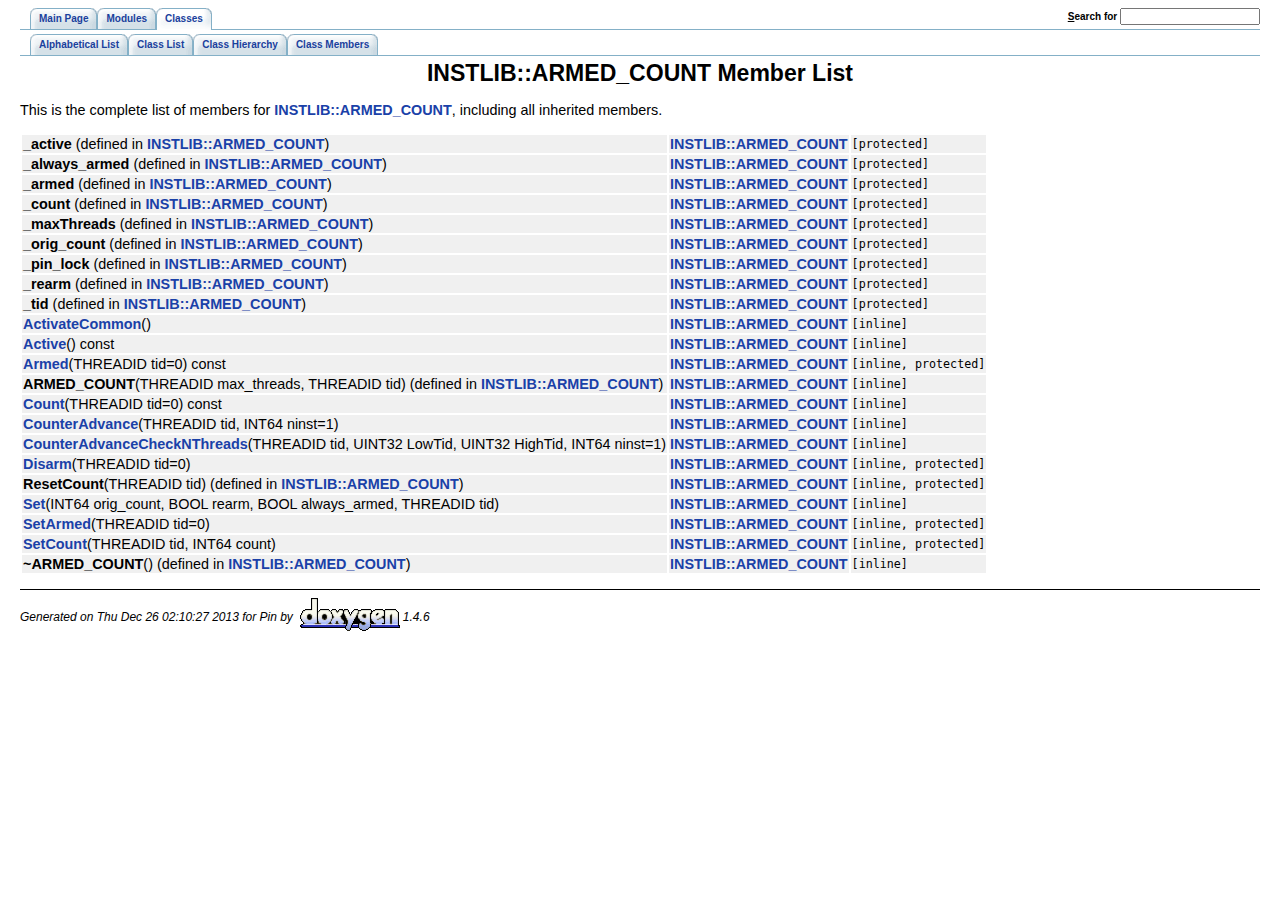
<file: CS 354 - C Code Samples/p4 - C cache manager/cachelab/part1/pin-fw/doc/html/classINSTLIB_1_1ARMED__COUNT-members.html>
<!DOCTYPE HTML PUBLIC "-//W3C//DTD HTML 4.01 Transitional//EN">
<html><head><meta http-equiv="Content-Type" content="text/html;charset=iso-8859-1">
<title>Pin: Member List</title>
<link href="doxygen.css" rel="stylesheet" type="text/css">
<link href="tabs.css" rel="stylesheet" type="text/css">
</head><body>
<!-- Generated by Doxygen 1.4.6 -->
<div class="tabs">
  <ul>
    <li><a href="index.html"><span>Main&nbsp;Page</span></a></li>
    <li><a href="modules.html"><span>Modules</span></a></li>
    <li id="current"><a href="classes.html"><span>Classes</span></a></li>
    <li>
      <form action="search.php" method="get">
        <table cellspacing="0" cellpadding="0" border="0">
          <tr>
            <td><label>&nbsp;<u>S</u>earch&nbsp;for&nbsp;</label></td>
            <td><input type="text" name="query" value="" size="20" accesskey="s"/></td>
          </tr>
        </table>
      </form>
    </li>
  </ul></div>
<div class="tabs">
  <ul>
    <li><a href="classes.html"><span>Alphabetical&nbsp;List</span></a></li>
    <li><a href="annotated.html"><span>Class&nbsp;List</span></a></li>
    <li><a href="hierarchy.html"><span>Class&nbsp;Hierarchy</span></a></li>
    <li><a href="functions.html"><span>Class&nbsp;Members</span></a></li>
  </ul></div>
<h1>INSTLIB::ARMED_COUNT Member List</h1>This is the complete list of members for <a class="el" href="classINSTLIB_1_1ARMED__COUNT.html">INSTLIB::ARMED_COUNT</a>, including all inherited members.<p><table>
  <tr bgcolor="#f0f0f0"><td><b>_active</b> (defined in <a class="el" href="classINSTLIB_1_1ARMED__COUNT.html">INSTLIB::ARMED_COUNT</a>)</td><td><a class="el" href="classINSTLIB_1_1ARMED__COUNT.html">INSTLIB::ARMED_COUNT</a></td><td><code> [protected]</code></td></tr>
  <tr bgcolor="#f0f0f0"><td><b>_always_armed</b> (defined in <a class="el" href="classINSTLIB_1_1ARMED__COUNT.html">INSTLIB::ARMED_COUNT</a>)</td><td><a class="el" href="classINSTLIB_1_1ARMED__COUNT.html">INSTLIB::ARMED_COUNT</a></td><td><code> [protected]</code></td></tr>
  <tr bgcolor="#f0f0f0"><td><b>_armed</b> (defined in <a class="el" href="classINSTLIB_1_1ARMED__COUNT.html">INSTLIB::ARMED_COUNT</a>)</td><td><a class="el" href="classINSTLIB_1_1ARMED__COUNT.html">INSTLIB::ARMED_COUNT</a></td><td><code> [protected]</code></td></tr>
  <tr bgcolor="#f0f0f0"><td><b>_count</b> (defined in <a class="el" href="classINSTLIB_1_1ARMED__COUNT.html">INSTLIB::ARMED_COUNT</a>)</td><td><a class="el" href="classINSTLIB_1_1ARMED__COUNT.html">INSTLIB::ARMED_COUNT</a></td><td><code> [protected]</code></td></tr>
  <tr bgcolor="#f0f0f0"><td><b>_maxThreads</b> (defined in <a class="el" href="classINSTLIB_1_1ARMED__COUNT.html">INSTLIB::ARMED_COUNT</a>)</td><td><a class="el" href="classINSTLIB_1_1ARMED__COUNT.html">INSTLIB::ARMED_COUNT</a></td><td><code> [protected]</code></td></tr>
  <tr bgcolor="#f0f0f0"><td><b>_orig_count</b> (defined in <a class="el" href="classINSTLIB_1_1ARMED__COUNT.html">INSTLIB::ARMED_COUNT</a>)</td><td><a class="el" href="classINSTLIB_1_1ARMED__COUNT.html">INSTLIB::ARMED_COUNT</a></td><td><code> [protected]</code></td></tr>
  <tr bgcolor="#f0f0f0"><td><b>_pin_lock</b> (defined in <a class="el" href="classINSTLIB_1_1ARMED__COUNT.html">INSTLIB::ARMED_COUNT</a>)</td><td><a class="el" href="classINSTLIB_1_1ARMED__COUNT.html">INSTLIB::ARMED_COUNT</a></td><td><code> [protected]</code></td></tr>
  <tr bgcolor="#f0f0f0"><td><b>_rearm</b> (defined in <a class="el" href="classINSTLIB_1_1ARMED__COUNT.html">INSTLIB::ARMED_COUNT</a>)</td><td><a class="el" href="classINSTLIB_1_1ARMED__COUNT.html">INSTLIB::ARMED_COUNT</a></td><td><code> [protected]</code></td></tr>
  <tr bgcolor="#f0f0f0"><td><b>_tid</b> (defined in <a class="el" href="classINSTLIB_1_1ARMED__COUNT.html">INSTLIB::ARMED_COUNT</a>)</td><td><a class="el" href="classINSTLIB_1_1ARMED__COUNT.html">INSTLIB::ARMED_COUNT</a></td><td><code> [protected]</code></td></tr>
  <tr class="memlist"><td><a class="el" href="classINSTLIB_1_1ARMED__COUNT.html#62cd13e3fdaa9b0ff7f0c01049275239">ActivateCommon</a>()</td><td><a class="el" href="classINSTLIB_1_1ARMED__COUNT.html">INSTLIB::ARMED_COUNT</a></td><td><code> [inline]</code></td></tr>
  <tr class="memlist"><td><a class="el" href="classINSTLIB_1_1ARMED__COUNT.html#c0cbd127ae3115f20dd88d87b4aa5ec0">Active</a>() const </td><td><a class="el" href="classINSTLIB_1_1ARMED__COUNT.html">INSTLIB::ARMED_COUNT</a></td><td><code> [inline]</code></td></tr>
  <tr class="memlist"><td><a class="el" href="classINSTLIB_1_1ARMED__COUNT.html#5cc9eb46914b4caa5ed15b0393d05dff">Armed</a>(THREADID tid=0) const </td><td><a class="el" href="classINSTLIB_1_1ARMED__COUNT.html">INSTLIB::ARMED_COUNT</a></td><td><code> [inline, protected]</code></td></tr>
  <tr bgcolor="#f0f0f0"><td><b>ARMED_COUNT</b>(THREADID max_threads, THREADID tid) (defined in <a class="el" href="classINSTLIB_1_1ARMED__COUNT.html">INSTLIB::ARMED_COUNT</a>)</td><td><a class="el" href="classINSTLIB_1_1ARMED__COUNT.html">INSTLIB::ARMED_COUNT</a></td><td><code> [inline]</code></td></tr>
  <tr class="memlist"><td><a class="el" href="classINSTLIB_1_1ARMED__COUNT.html#69385cc2d96912c56f0c8360301f24e1">Count</a>(THREADID tid=0) const </td><td><a class="el" href="classINSTLIB_1_1ARMED__COUNT.html">INSTLIB::ARMED_COUNT</a></td><td><code> [inline]</code></td></tr>
  <tr class="memlist"><td><a class="el" href="classINSTLIB_1_1ARMED__COUNT.html#ac402ed28056a8bc0e8f79d473def679">CounterAdvance</a>(THREADID tid, INT64 ninst=1)</td><td><a class="el" href="classINSTLIB_1_1ARMED__COUNT.html">INSTLIB::ARMED_COUNT</a></td><td><code> [inline]</code></td></tr>
  <tr class="memlist"><td><a class="el" href="classINSTLIB_1_1ARMED__COUNT.html#9f60aa2e954be28e71853889c4818ead">CounterAdvanceCheckNThreads</a>(THREADID tid, UINT32 LowTid, UINT32 HighTid, INT64 ninst=1)</td><td><a class="el" href="classINSTLIB_1_1ARMED__COUNT.html">INSTLIB::ARMED_COUNT</a></td><td><code> [inline]</code></td></tr>
  <tr class="memlist"><td><a class="el" href="classINSTLIB_1_1ARMED__COUNT.html#5a804bdfdf5e5965cbfb8a905bee0e08">Disarm</a>(THREADID tid=0)</td><td><a class="el" href="classINSTLIB_1_1ARMED__COUNT.html">INSTLIB::ARMED_COUNT</a></td><td><code> [inline, protected]</code></td></tr>
  <tr bgcolor="#f0f0f0"><td><b>ResetCount</b>(THREADID tid) (defined in <a class="el" href="classINSTLIB_1_1ARMED__COUNT.html">INSTLIB::ARMED_COUNT</a>)</td><td><a class="el" href="classINSTLIB_1_1ARMED__COUNT.html">INSTLIB::ARMED_COUNT</a></td><td><code> [inline, protected]</code></td></tr>
  <tr class="memlist"><td><a class="el" href="classINSTLIB_1_1ARMED__COUNT.html#2913d2703c45701c158ed4f957800def">Set</a>(INT64 orig_count, BOOL rearm, BOOL always_armed, THREADID tid)</td><td><a class="el" href="classINSTLIB_1_1ARMED__COUNT.html">INSTLIB::ARMED_COUNT</a></td><td><code> [inline]</code></td></tr>
  <tr class="memlist"><td><a class="el" href="classINSTLIB_1_1ARMED__COUNT.html#ae648f33bec932701911e5cc5a8e4a9a">SetArmed</a>(THREADID tid=0)</td><td><a class="el" href="classINSTLIB_1_1ARMED__COUNT.html">INSTLIB::ARMED_COUNT</a></td><td><code> [inline, protected]</code></td></tr>
  <tr class="memlist"><td><a class="el" href="classINSTLIB_1_1ARMED__COUNT.html#ba72682eebed328f84003c50ca01cac7">SetCount</a>(THREADID tid, INT64 count)</td><td><a class="el" href="classINSTLIB_1_1ARMED__COUNT.html">INSTLIB::ARMED_COUNT</a></td><td><code> [inline, protected]</code></td></tr>
  <tr bgcolor="#f0f0f0"><td><b>~ARMED_COUNT</b>() (defined in <a class="el" href="classINSTLIB_1_1ARMED__COUNT.html">INSTLIB::ARMED_COUNT</a>)</td><td><a class="el" href="classINSTLIB_1_1ARMED__COUNT.html">INSTLIB::ARMED_COUNT</a></td><td><code> [inline]</code></td></tr>
</table><hr size="1"><address style="align: right;"><small>Generated on Thu Dec 26 02:10:27 2013 for Pin by&nbsp;
<a href="http://www.doxygen.org/index.html">
<img src="doxygen.png" alt="doxygen" align="middle" border="0"></a> 1.4.6 </small></address>
</body>
</html>
</file>
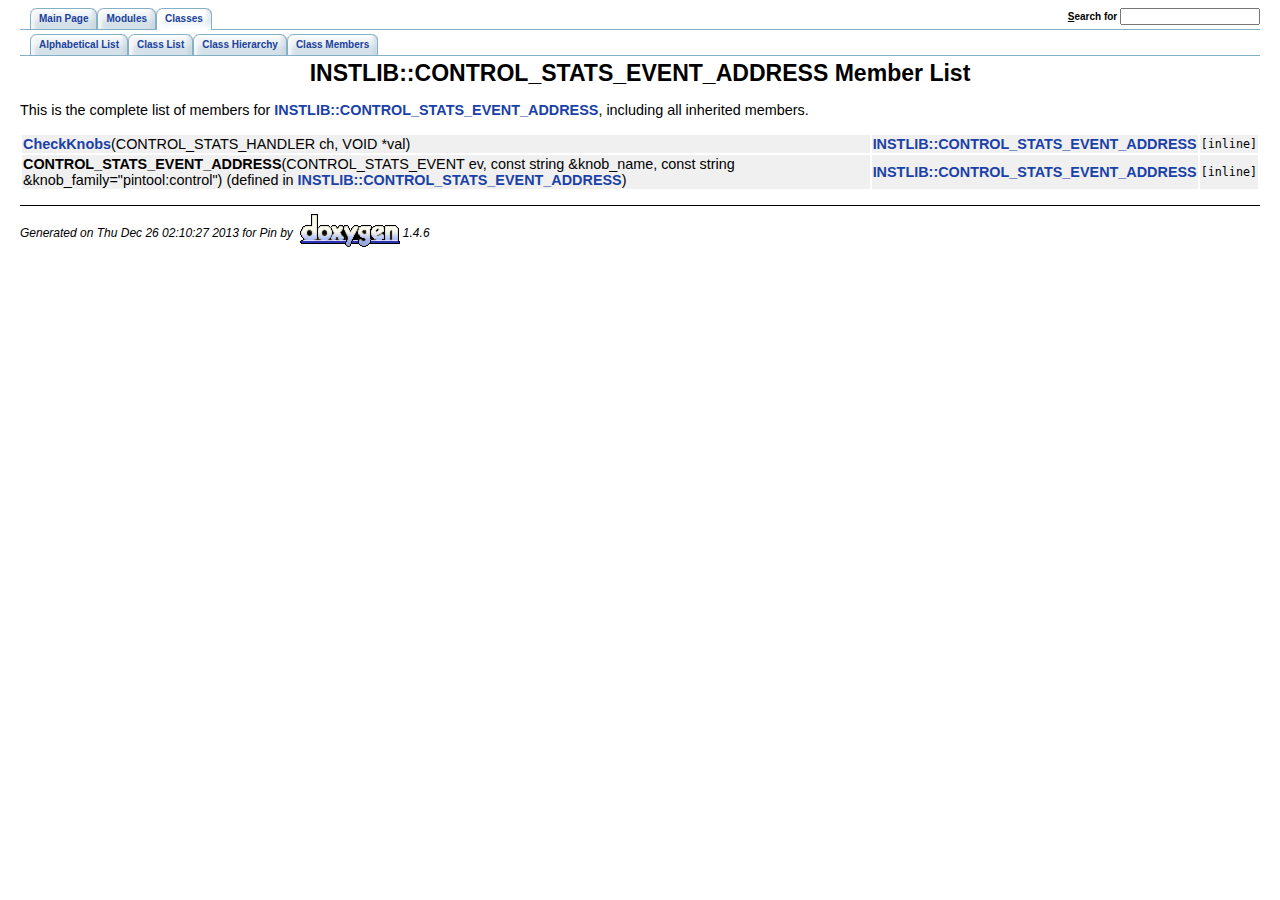
<file: CS 354 - C Code Samples/p4 - C cache manager/cachelab/part1/pin-fw/doc/html/classINSTLIB_1_1CONTROL__STATS__EVENT__ADDRESS-members.html>
<!DOCTYPE HTML PUBLIC "-//W3C//DTD HTML 4.01 Transitional//EN">
<html><head><meta http-equiv="Content-Type" content="text/html;charset=iso-8859-1">
<title>Pin: Member List</title>
<link href="doxygen.css" rel="stylesheet" type="text/css">
<link href="tabs.css" rel="stylesheet" type="text/css">
</head><body>
<!-- Generated by Doxygen 1.4.6 -->
<div class="tabs">
  <ul>
    <li><a href="index.html"><span>Main&nbsp;Page</span></a></li>
    <li><a href="modules.html"><span>Modules</span></a></li>
    <li id="current"><a href="classes.html"><span>Classes</span></a></li>
    <li>
      <form action="search.php" method="get">
        <table cellspacing="0" cellpadding="0" border="0">
          <tr>
            <td><label>&nbsp;<u>S</u>earch&nbsp;for&nbsp;</label></td>
            <td><input type="text" name="query" value="" size="20" accesskey="s"/></td>
          </tr>
        </table>
      </form>
    </li>
  </ul></div>
<div class="tabs">
  <ul>
    <li><a href="classes.html"><span>Alphabetical&nbsp;List</span></a></li>
    <li><a href="annotated.html"><span>Class&nbsp;List</span></a></li>
    <li><a href="hierarchy.html"><span>Class&nbsp;Hierarchy</span></a></li>
    <li><a href="functions.html"><span>Class&nbsp;Members</span></a></li>
  </ul></div>
<h1>INSTLIB::CONTROL_STATS_EVENT_ADDRESS Member List</h1>This is the complete list of members for <a class="el" href="classINSTLIB_1_1CONTROL__STATS__EVENT__ADDRESS.html">INSTLIB::CONTROL_STATS_EVENT_ADDRESS</a>, including all inherited members.<p><table>
  <tr class="memlist"><td><a class="el" href="group__CONTROLLER__STATS__EVENT__ADDRESS.html#g3bb41aac0d8aa61966e9be64a719b87e">CheckKnobs</a>(CONTROL_STATS_HANDLER ch, VOID *val)</td><td><a class="el" href="classINSTLIB_1_1CONTROL__STATS__EVENT__ADDRESS.html">INSTLIB::CONTROL_STATS_EVENT_ADDRESS</a></td><td><code> [inline]</code></td></tr>
  <tr bgcolor="#f0f0f0"><td><b>CONTROL_STATS_EVENT_ADDRESS</b>(CONTROL_STATS_EVENT ev, const string &amp;knob_name, const string &amp;knob_family=&quot;pintool:control&quot;) (defined in <a class="el" href="classINSTLIB_1_1CONTROL__STATS__EVENT__ADDRESS.html">INSTLIB::CONTROL_STATS_EVENT_ADDRESS</a>)</td><td><a class="el" href="classINSTLIB_1_1CONTROL__STATS__EVENT__ADDRESS.html">INSTLIB::CONTROL_STATS_EVENT_ADDRESS</a></td><td><code> [inline]</code></td></tr>
</table><hr size="1"><address style="align: right;"><small>Generated on Thu Dec 26 02:10:27 2013 for Pin by&nbsp;
<a href="http://www.doxygen.org/index.html">
<img src="doxygen.png" alt="doxygen" align="middle" border="0"></a> 1.4.6 </small></address>
</body>
</html>
</file>
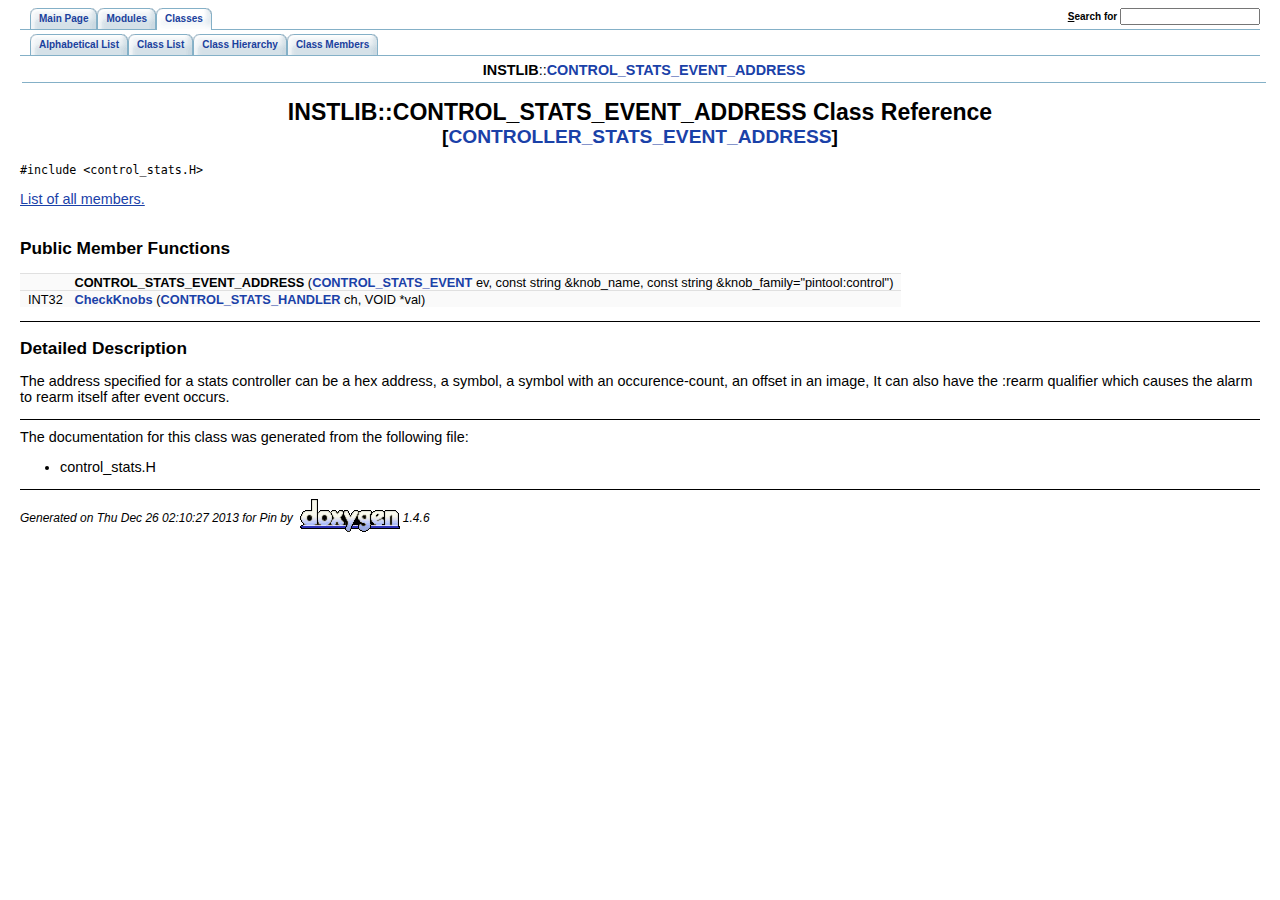
<file: CS 354 - C Code Samples/p4 - C cache manager/cachelab/part1/pin-fw/doc/html/classINSTLIB_1_1CONTROL__STATS__EVENT__ADDRESS.html>
<!DOCTYPE HTML PUBLIC "-//W3C//DTD HTML 4.01 Transitional//EN">
<html><head><meta http-equiv="Content-Type" content="text/html;charset=iso-8859-1">
<title>Pin: INSTLIB::CONTROL_STATS_EVENT_ADDRESS Class Reference</title>
<link href="doxygen.css" rel="stylesheet" type="text/css">
<link href="tabs.css" rel="stylesheet" type="text/css">
</head><body>
<!-- Generated by Doxygen 1.4.6 -->
<div class="tabs">
  <ul>
    <li><a href="index.html"><span>Main&nbsp;Page</span></a></li>
    <li><a href="modules.html"><span>Modules</span></a></li>
    <li id="current"><a href="classes.html"><span>Classes</span></a></li>
    <li>
      <form action="search.php" method="get">
        <table cellspacing="0" cellpadding="0" border="0">
          <tr>
            <td><label>&nbsp;<u>S</u>earch&nbsp;for&nbsp;</label></td>
            <td><input type="text" name="query" value="" size="20" accesskey="s"/></td>
          </tr>
        </table>
      </form>
    </li>
  </ul></div>
<div class="tabs">
  <ul>
    <li><a href="classes.html"><span>Alphabetical&nbsp;List</span></a></li>
    <li><a href="annotated.html"><span>Class&nbsp;List</span></a></li>
    <li><a href="hierarchy.html"><span>Class&nbsp;Hierarchy</span></a></li>
    <li><a href="functions.html"><span>Class&nbsp;Members</span></a></li>
  </ul></div>
<div class="nav">
<b>INSTLIB</b>::<a class="el" href="classINSTLIB_1_1CONTROL__STATS__EVENT__ADDRESS.html">CONTROL_STATS_EVENT_ADDRESS</a></div>
<h1>INSTLIB::CONTROL_STATS_EVENT_ADDRESS Class Reference<br>
<small>
[<a class="el" href="group__CONTROLLER__STATS__EVENT__ADDRESS.html">CONTROLLER_STATS_EVENT_ADDRESS</a>]</small>
</h1><!-- doxytag: class="INSTLIB::CONTROL_STATS_EVENT_ADDRESS" --><code>#include &lt;control_stats.H&gt;</code>
<p>
<a href="classINSTLIB_1_1CONTROL__STATS__EVENT__ADDRESS-members.html">List of all members.</a><table border="0" cellpadding="0" cellspacing="0">
<tr><td></td></tr>
<tr><td colspan="2"><br><h2>Public Member Functions</h2></td></tr>
<tr><td class="memItemLeft" nowrap align="right" valign="top"><a class="anchor" name="eac6328011076b580971e9d6abb56e9c"></a><!-- doxytag: member="INSTLIB::CONTROL_STATS_EVENT_ADDRESS::CONTROL_STATS_EVENT_ADDRESS" ref="eac6328011076b580971e9d6abb56e9c" args="(CONTROL_STATS_EVENT ev, const string &amp;knob_name, const string &amp;knob_family=&quot;pintool:control&quot;)" -->
&nbsp;</td><td class="memItemRight" valign="bottom"><b>CONTROL_STATS_EVENT_ADDRESS</b> (<a class="el" href="group__CONTROLLER__STATS.html#g27b40b437215eec469f6088e1c99c4cb">CONTROL_STATS_EVENT</a> ev, const string &amp;knob_name, const string &amp;knob_family=&quot;pintool:control&quot;)</td></tr>

<tr><td class="memItemLeft" nowrap align="right" valign="top">INT32&nbsp;</td><td class="memItemRight" valign="bottom"><a class="el" href="group__CONTROLLER__STATS__EVENT__ADDRESS.html#g3bb41aac0d8aa61966e9be64a719b87e">CheckKnobs</a> (<a class="el" href="group__CONTROLLER__STATS.html#g0dd9c2ce31939eb129ccc383e8dc4070">CONTROL_STATS_HANDLER</a> ch, VOID *val)</td></tr>

</table>
<hr><a name="_details"></a><h2>Detailed Description</h2>
The address specified for a stats controller can be a hex address, a symbol, a symbol with an occurence-count, an offset in an image, It can also have the :rearm qualifier which causes the alarm to rearm itself after event occurs. 
<p>
<hr>The documentation for this class was generated from the following file:<ul>
<li>control_stats.H</ul>
<hr size="1"><address style="align: right;"><small>Generated on Thu Dec 26 02:10:27 2013 for Pin by&nbsp;
<a href="http://www.doxygen.org/index.html">
<img src="doxygen.png" alt="doxygen" align="middle" border="0"></a> 1.4.6 </small></address>
</body>
</html>
</file>
<file: incl/style.css>
html, body {
    background-color: rgb(243,204,017);
    width: 100%;
    height: 100%;
    margin: 0px;
    padding: 0px;
    overflow: hidden;
    color: rgb(0,0,0);
    font-family: Helvetica Neue,Helvetica,Arial,sans-serif;
    font-size:18px;
    box-sizing: border-box;
}

div.top-nav {
    background-color: rgb(247,85,51);
    width: 100%;
    height: 50px;
    display: flex;
    flex-wrap: nowrap;
    justify-content: flex-start;
    align-items: center;
}

a.top-nav__link {
    text-align: center;
    white-space: nowrap;
    padding: 8px 15px;
    color: rgb(255,219,180);
    text-decoration: none;
}

    a.top-nav__link:hover {
        color: rgb(255,255,255);
        text-decoration: underline;
    }
</file>
<file: Asteroids/incl/style.css>
html, body {
    background-color: rgb(0,0,0);
    width: 100%;
    height: 100%;
    margin: 0px;
    padding: 0px;
    overflow: hidden;
}

#canvasContainer {
    position: absolute;
    left: 0px;
    top: 0px;
}

#textOverlay {
    position: absolute;
    z-index: 1;
    left: 10px;
    top: 10px;
    color: white;
    font: 16px arial, sans-serif;
    font-weight: normal;
    text-shadow: -1px -1px 2px #000, 1px -1px 2px #000, -1px 1px 2px #000, 1px 1px 2px #000, -1px -1px 0px #000, 1px -1px 0px #000, -1px 1px 0px #000, 1px 1px 0px #000;
}

#cameraStream {
    position: absolute;
    z-index: 1;
    right: 10px;
    top: 10px;
}

#FPSContainer {
    position: absolute;
    z-index: 1;
    left: 10px;
    bottom: 10px;
    color: yellow;
    font: 16px arial, sans-serif;
    font-weight: bold;
    text-shadow: -1px -1px 2px #000, 1px -1px 2px #000, -1px 1px 2px #000, 1px 1px 2px #000, -1px -1px 0px #000, 1px -1px 0px #000, -1px 1px 0px #000, 1px 1px 0px #000;
}
</file>
<file: CS 354 - C Code Samples/p4 - C cache manager/cachelab/part1/pin-fw/doc/html/doxygen.css>
BODY,H1,H2,H3,H4,H5,H6,P,CENTER,TD,TH,UL,DL,DIV {
	font-family: Geneva, Arial, Helvetica, sans-serif;
}
BODY,TD {
       font-size: 90%;
}
H1 {
	text-align: center;
       font-size: 160%;
}
H2 {
       font-size: 120%;
}
H3 {
       font-size: 100%;
}
CAPTION { font-weight: bold }
DIV.qindex {
	width: 100%;
	background-color: #e8eef2;
	border: 1px solid #84b0c7;
	text-align: center;
	margin: 2px;
	padding: 2px;
	line-height: 140%;
}
DIV.nav {
	width: 100%;
	background-color: #e8eef2;
	border: 1px solid #84b0c7;
	text-align: center;
	margin: 2px;
	padding: 2px;
	line-height: 140%;
}
DIV.navtab {
       background-color: #e8eef2;
       border: 1px solid #84b0c7;
       text-align: center;
       margin: 2px;
       margin-right: 15px;
       padding: 2px;
}
TD.navtab {
       font-size: 70%;
}
A.qindex {
       text-decoration: none;
       font-weight: bold;
       color: #1A419D;
}
A.qindex:visited {
       text-decoration: none;
       font-weight: bold;
       color: #1A419D
}
A.qindex:hover {
	text-decoration: none;
	background-color: #ddddff;
}
A.qindexHL {
	text-decoration: none;
	font-weight: bold;
	background-color: #6666cc;
	color: #ffffff;
	border: 1px double #9295C2;
}
A.qindexHL:hover {
	text-decoration: none;
	background-color: #6666cc;
	color: #ffffff;
}
A.qindexHL:visited { text-decoration: none; background-color: #6666cc; color: #ffffff }
A.el { text-decoration: none; font-weight: bold }
A.elRef { font-weight: bold }
A.code:link { text-decoration: none; font-weight: normal; color: #0000FF}
A.code:visited { text-decoration: none; font-weight: normal; color: #0000FF}
A.codeRef:link { font-weight: normal; color: #0000FF}
A.codeRef:visited { font-weight: normal; color: #0000FF}
A:hover { text-decoration: none; background-color: #f2f2ff }
DL.el { margin-left: -1cm }
.fragment {
       font-family: Fixed, monospace;
       font-size: 95%;
}
PRE.fragment {
	border: 1px solid #CCCCCC;
	background-color: #f5f5f5;
	margin-top: 4px;
	margin-bottom: 4px;
	margin-left: 2px;
	margin-right: 8px;
	padding-left: 6px;
	padding-right: 6px;
	padding-top: 4px;
	padding-bottom: 4px;
}
DIV.ah { background-color: black; font-weight: bold; color: #ffffff; margin-bottom: 3px; margin-top: 3px }
TD.md { background-color: #F4F4FB; font-weight: bold; }
TD.mdPrefix {
       background-color: #F4F4FB;
       color: #606060;
	font-size: 80%;
}
TD.mdname1 { background-color: #F4F4FB; font-weight: bold; color: #602020; }
TD.mdname { background-color: #F4F4FB; font-weight: bold; color: #602020; width: 600px; }
DIV.groupHeader {
       margin-left: 16px;
       margin-top: 12px;
       margin-bottom: 6px;
       font-weight: bold;
}
DIV.groupText { margin-left: 16px; font-style: italic; font-size: 90% }
BODY {
	background: white;
	color: black;
	margin-right: 20px;
	margin-left: 20px;
}
TD.indexkey {
	background-color: #e8eef2;
	font-weight: bold;
	padding-right  : 10px;
	padding-top    : 2px;
	padding-left   : 10px;
	padding-bottom : 2px;
	margin-left    : 0px;
	margin-right   : 0px;
	margin-top     : 2px;
	margin-bottom  : 2px;
	border: 1px solid #CCCCCC;
}
TD.indexvalue {
	background-color: #e8eef2;
	font-style: italic;
	padding-right  : 10px;
	padding-top    : 2px;
	padding-left   : 10px;
	padding-bottom : 2px;
	margin-left    : 0px;
	margin-right   : 0px;
	margin-top     : 2px;
	margin-bottom  : 2px;
	border: 1px solid #CCCCCC;
}
TR.memlist {
   background-color: #f0f0f0; 
}
P.formulaDsp { text-align: center; }
IMG.formulaDsp { }
IMG.formulaInl { vertical-align: middle; }
SPAN.keyword       { color: #008000 }
SPAN.keywordtype   { color: #604020 }
SPAN.keywordflow   { color: #e08000 }
SPAN.comment       { color: #800000 }
SPAN.preprocessor  { color: #806020 }
SPAN.stringliteral { color: #002080 }
SPAN.charliteral   { color: #008080 }
.mdTable {
	border: 1px solid #868686;
	background-color: #F4F4FB;
}
.mdRow {
	padding: 8px 10px;
}
.mdescLeft {
       padding: 0px 8px 4px 8px;
	font-size: 80%;
	font-style: italic;
	background-color: #FAFAFA;
	border-top: 1px none #E0E0E0;
	border-right: 1px none #E0E0E0;
	border-bottom: 1px none #E0E0E0;
	border-left: 1px none #E0E0E0;
	margin: 0px;
}
.mdescRight {
       padding: 0px 8px 4px 8px;
	font-size: 80%;
	font-style: italic;
	background-color: #FAFAFA;
	border-top: 1px none #E0E0E0;
	border-right: 1px none #E0E0E0;
	border-bottom: 1px none #E0E0E0;
	border-left: 1px none #E0E0E0;
	margin: 0px;
}
.memItemLeft {
	padding: 1px 0px 0px 8px;
	margin: 4px;
	border-top-width: 1px;
	border-right-width: 1px;
	border-bottom-width: 1px;
	border-left-width: 1px;
	border-top-color: #E0E0E0;
	border-right-color: #E0E0E0;
	border-bottom-color: #E0E0E0;
	border-left-color: #E0E0E0;
	border-top-style: solid;
	border-right-style: none;
	border-bottom-style: none;
	border-left-style: none;
	background-color: #FAFAFA;
	font-size: 80%;
}
.memItemRight {
	padding: 1px 8px 0px 8px;
	margin: 4px;
	border-top-width: 1px;
	border-right-width: 1px;
	border-bottom-width: 1px;
	border-left-width: 1px;
	border-top-color: #E0E0E0;
	border-right-color: #E0E0E0;
	border-bottom-color: #E0E0E0;
	border-left-color: #E0E0E0;
	border-top-style: solid;
	border-right-style: none;
	border-bottom-style: none;
	border-left-style: none;
	background-color: #FAFAFA;
	font-size: 80%;
}
.memTemplItemLeft {
	padding: 1px 0px 0px 8px;
	margin: 4px;
	border-top-width: 1px;
	border-right-width: 1px;
	border-bottom-width: 1px;
	border-left-width: 1px;
	border-top-color: #E0E0E0;
	border-right-color: #E0E0E0;
	border-bottom-color: #E0E0E0;
	border-left-color: #E0E0E0;
	border-top-style: none;
	border-right-style: none;
	border-bottom-style: none;
	border-left-style: none;
	background-color: #FAFAFA;
	font-size: 80%;
}
.memTemplItemRight {
	padding: 1px 8px 0px 8px;
	margin: 4px;
	border-top-width: 1px;
	border-right-width: 1px;
	border-bottom-width: 1px;
	border-left-width: 1px;
	border-top-color: #E0E0E0;
	border-right-color: #E0E0E0;
	border-bottom-color: #E0E0E0;
	border-left-color: #E0E0E0;
	border-top-style: none;
	border-right-style: none;
	border-bottom-style: none;
	border-left-style: none;
	background-color: #FAFAFA;
	font-size: 80%;
}
.memTemplParams {
	padding: 1px 0px 0px 8px;
	margin: 4px;
	border-top-width: 1px;
	border-right-width: 1px;
	border-bottom-width: 1px;
	border-left-width: 1px;
	border-top-color: #E0E0E0;
	border-right-color: #E0E0E0;
	border-bottom-color: #E0E0E0;
	border-left-color: #E0E0E0;
	border-top-style: solid;
	border-right-style: none;
	border-bottom-style: none;
	border-left-style: none;
       color: #606060;
	background-color: #FAFAFA;
	font-size: 80%;
}
.search     { color: #003399;
              font-weight: bold;
}
FORM.search {
              margin-bottom: 0px;
              margin-top: 0px;
}
INPUT.search { font-size: 75%;
               color: #000080;
               font-weight: normal;
               background-color: #e8eef2;
}
TD.tiny      { font-size: 75%;
}
a {
	color: #1A41A8;
}
a:visited {
	color: #2A3798;
}
.dirtab { padding: 4px;
          border-collapse: collapse;
          border: 1px solid #84b0c7;
}
TH.dirtab { background: #e8eef2;
            font-weight: bold;
}
HR { height: 1px;
     border: none;
     border-top: 1px solid black;
}
</file>
<file: CS 354 - C Code Samples/p4 - C cache manager/cachelab/part1/pin-fw/doc/html/tabs.css>
/* tabs styles, based on http://www.alistapart.com/articles/slidingdoors */

DIV.tabs
{
   float            : left;
   width            : 100%;
   background       : url("tab_b.gif") repeat-x bottom;
   margin-bottom    : 4px;
}

DIV.tabs UL
{
   margin           : 0px;
   padding-left     : 10px;
   list-style       : none;
}

DIV.tabs LI, DIV.tabs FORM
{
   display          : inline;
   margin           : 0px;
   padding          : 0px;
}

DIV.tabs FORM
{
   float            : right;
}

DIV.tabs A
{
   float            : left;
   background       : url("tab_r.gif") no-repeat right top;
   border-bottom    : 1px solid #84B0C7;
   font-size        : x-small;
   font-weight      : bold;
   text-decoration  : none;
}

DIV.tabs A:hover
{
   background-position: 100% -150px;
}

DIV.tabs A:link, DIV.tabs A:visited,
DIV.tabs A:active, DIV.tabs A:hover
{
       color: #1A419D;
}

DIV.tabs SPAN
{
   float            : left;
   display          : block;
   background       : url("tab_l.gif") no-repeat left top;
   padding          : 5px 9px;
   white-space      : nowrap;
}

DIV.tabs INPUT
{
   float            : right;
   display          : inline;
   font-size        : 1em;
}

DIV.tabs TD
{
   font-size        : x-small;
   font-weight      : bold;
   text-decoration  : none;
}



/* Commented Backslash Hack hides rule from IE5-Mac \*/
DIV.tabs SPAN {float : none;}
/* End IE5-Mac hack */

DIV.tabs A:hover SPAN
{
   background-position: 0% -150px;
}

DIV.tabs LI#current A
{
   background-position: 100% -150px;
   border-width     : 0px;
}

DIV.tabs LI#current SPAN
{
   background-position: 0% -150px;
   padding-bottom   : 6px;
}

DIV.nav
{
   background       : none;
   border           : none;
   border-bottom    : 1px solid #84B0C7;
}
</file>
